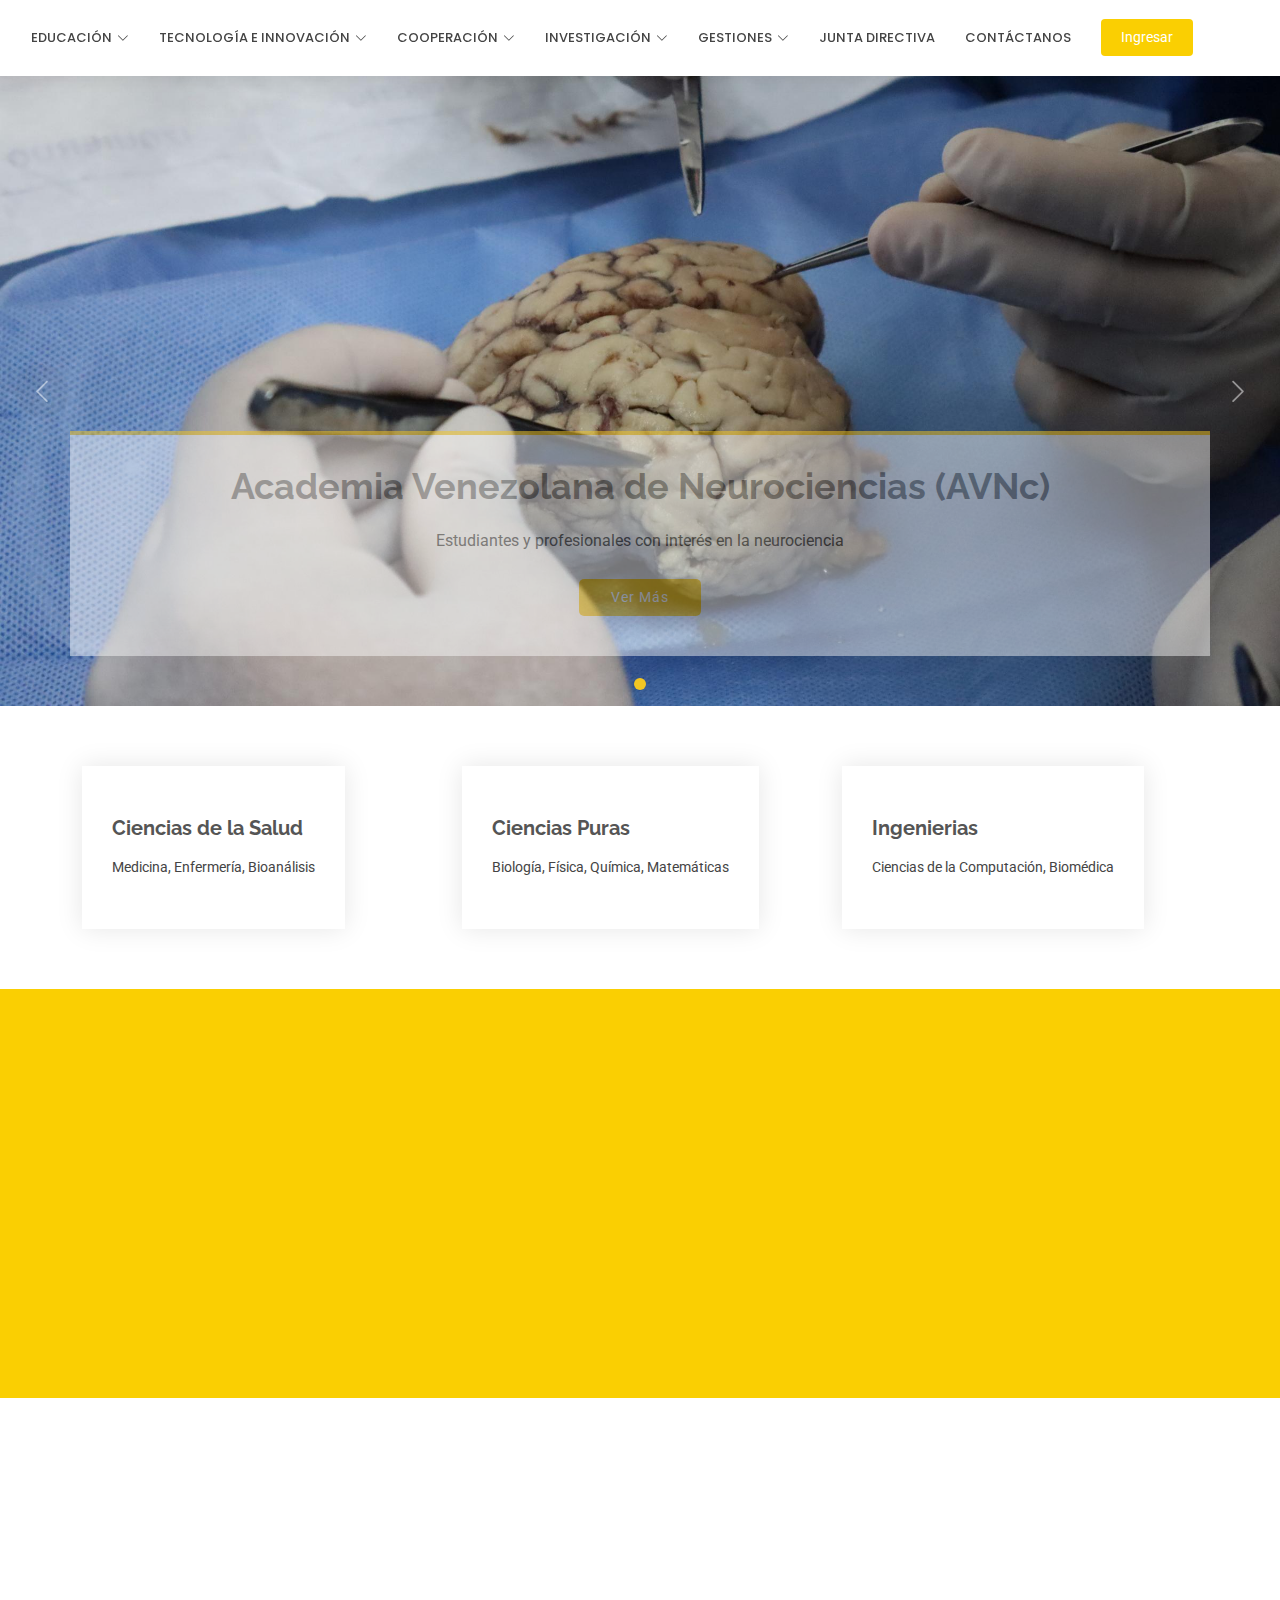
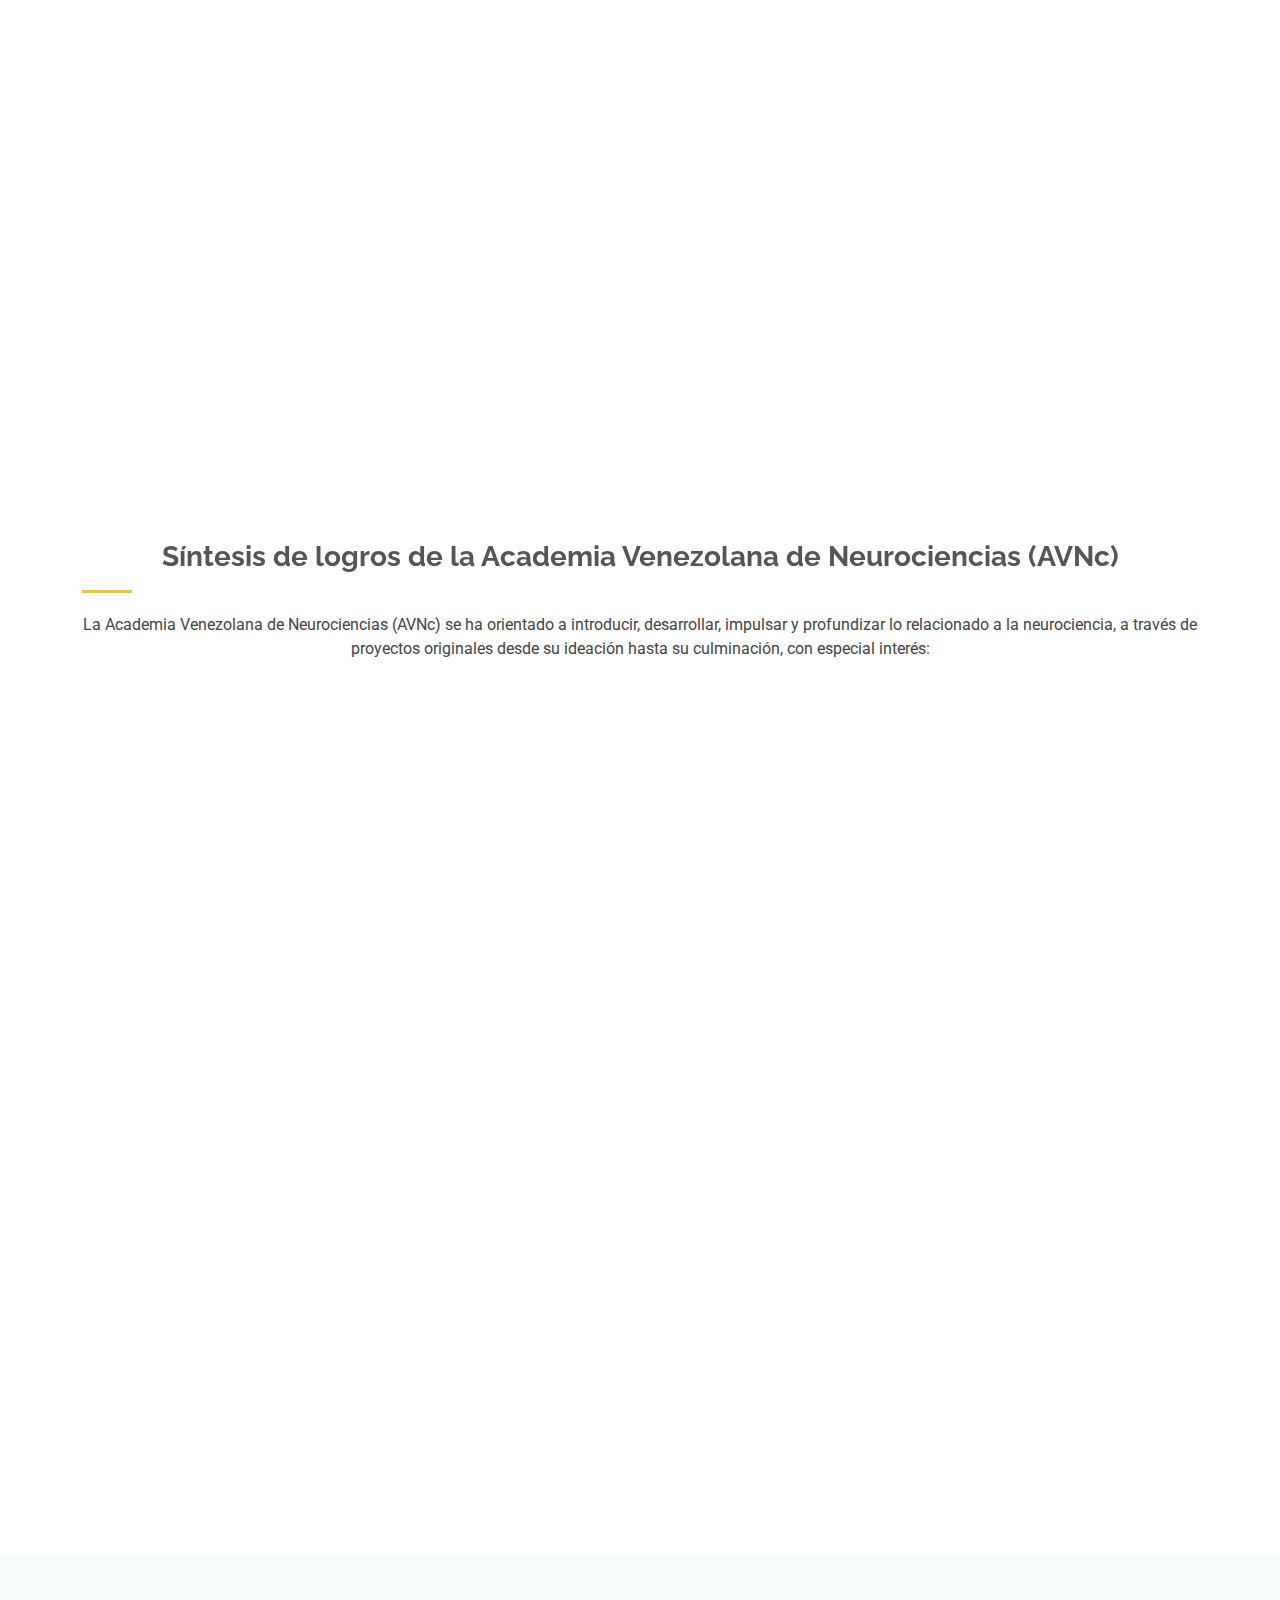
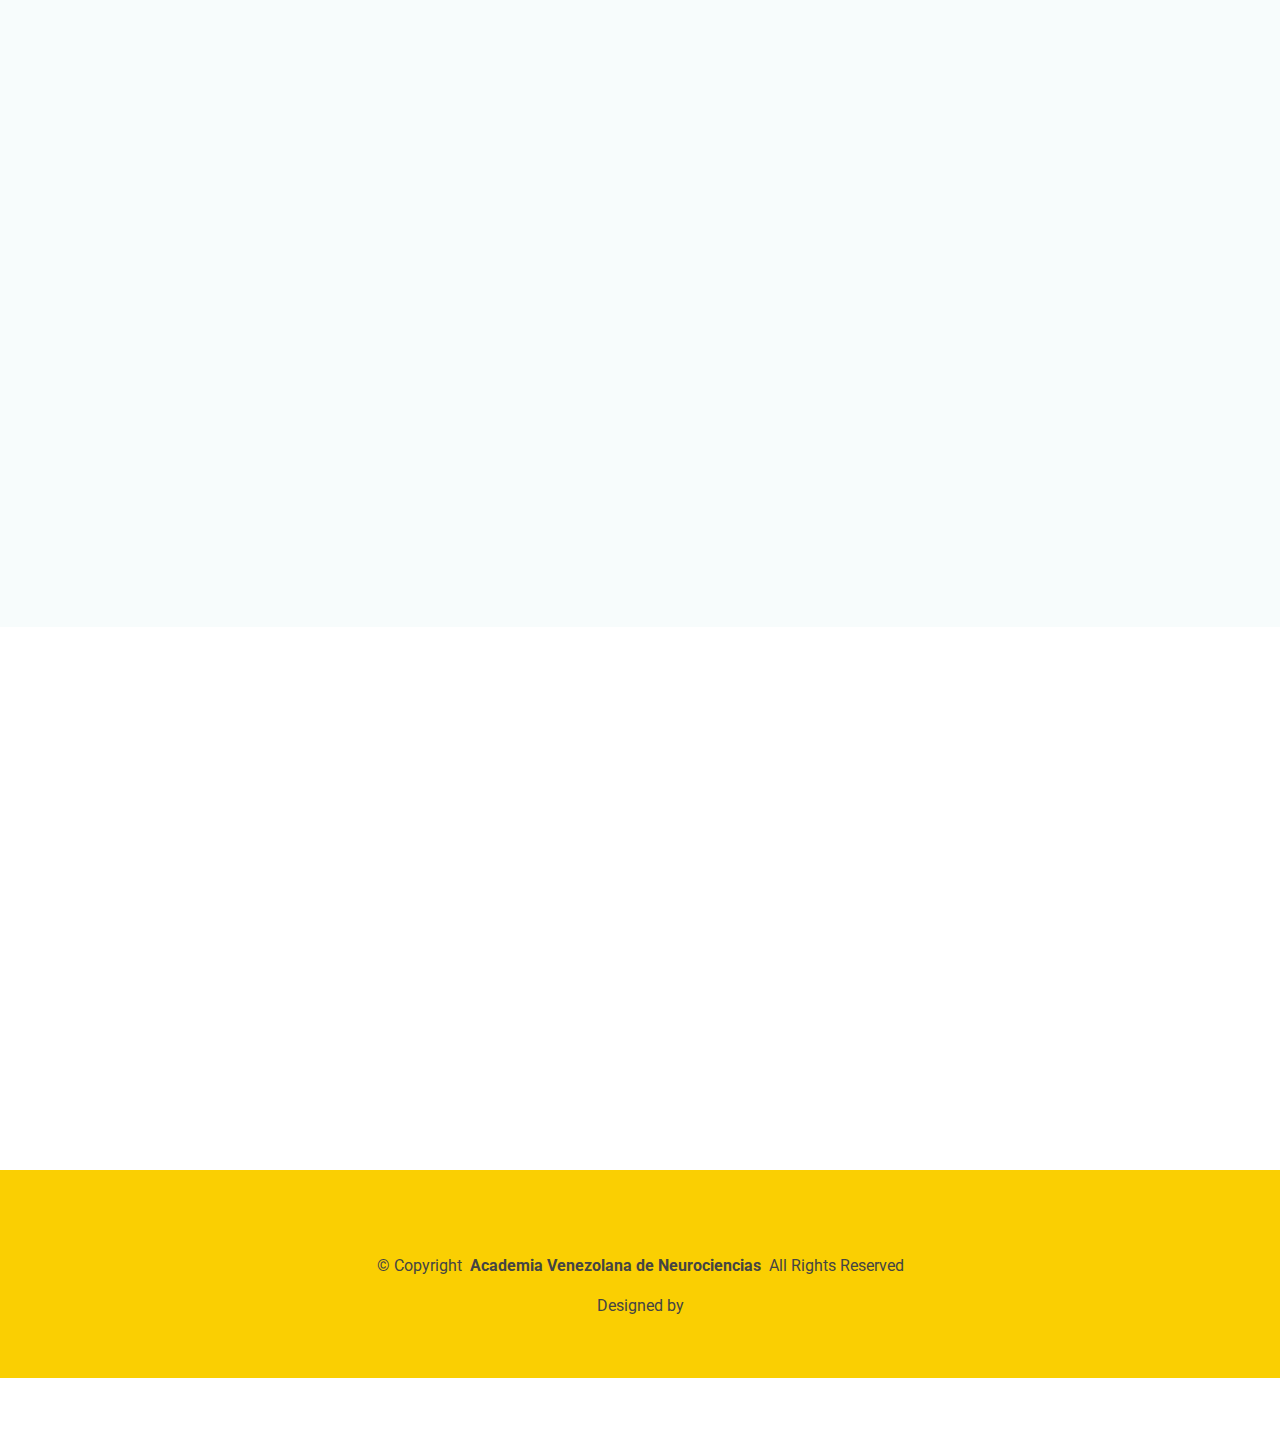
<file: index.html>
<!DOCTYPE html>
<html lang="en">

<head>
      <meta charset="utf-8">
      <meta content="width=device-width, initial-scale=1.0" name="viewport">
      <title>Academia Venezolana de Neurociencias</title>
      <meta name="description" content="">
      <meta name="keywords" content="">
      <!-- Favicons -->
      <link href="assets/img/favicon.png" rel="icon">
      <link href="assets/img/favicon.png" rel="apple-touch-icon">
      <!-- Fonts -->
      <link href="https://fonts.googleapis.com" rel="preconnect">
      <link href="https://fonts.gstatic.com" rel="preconnect" crossorigin>
      <link href="https://fonts.googleapis.com/css2?family=Roboto:ital,wght@0,100;0,300;0,400;0,500;0,700;0,900;1,100;1,300;1,400;1,500;1,700;1,900&family=Poppins:ital,wght@0,100;0,200;0,300;0,400;0,500;0,600;0,700;0,800;0,900;1,100;1,200;1,300;1,400;1,500;1,600;1,700;1,800;1,900&family=Raleway:ital,wght@0,100;0,200;0,300;0,400;0,500;0,600;0,700;0,800;0,900;1,100;1,200;1,300;1,400;1,500;1,600;1,700;1,800;1,900&display=swap" rel="stylesheet">
      <!-- Vendor CSS Files -->
      <link href="assets/vendor/bootstrap/css/bootstrap.min.css" rel="stylesheet">
      <link href="assets/vendor/bootstrap-icons/bootstrap-icons.css" rel="stylesheet">
      <link href="assets/vendor/aos/aos.css" rel="stylesheet">
      <link href="assets/vendor/fontawesome-free/css/all.min.css" rel="stylesheet">
      <link href="assets/vendor/glightbox/css/glightbox.min.css" rel="stylesheet">
      <link href="assets/vendor/swiper/swiper-bundle.min.css" rel="stylesheet">
      <!-- Main CSS File -->
      <link href="assets/css/main.css" rel="stylesheet">
</head>
<body class="index-page">
  <header id="header" class="header sticky-top">
    <div class="branding d-flex align-items-center">
        <div class="container position-relative d-flex align-items-center justify-content-end">
          <a href="index.html" class="logo d-flex align-items-center me-auto">
            <img src="assets/img/logo_oscuro.png" alt="" >
          </a>
          <nav id="navmenu" class="navmenu">
            <ul>
                <li><a href="index.html" class="active" style="color: #FFB22C;">Inicio</a></li>
                <li class="dropdown"><a href="#"><span>Educación</span> <i class="bi bi-chevron-down toggle-dropdown"></i></a>
                    <ul>
                        <li><a href="#">Neurociencia Básica</a></li>  
                        <li><a href="#">Neurociencia Aplicada</a></li>
                        <li><a href="#">Neurociencia y Salud Pública</a></li>
                        <li><a href="#">Neurociencia y Tecnología</a></li>
                        <li><a href="#">Formaciones Internas</a></li><!---->
                    </ul>
                </li>
    <!----------------------------------------------------------------------------------------------------------------->            
              
                <li class="dropdown"><a href="#"><span>Tecnología e Innovación</span> <i class="bi bi-chevron-down toggle-dropdown"></i></a>
                  <ul>
                    <li><a href="#">Inteligencia artificial</a></li>
                    <li><a href="starter-page.html">Modelos 3D-AR</a></li>
                    <li><a href="#">Robótica</a></li><!--
                <li class="dropdown"><a href="#"><span>Deep Dropdown</span> <i class="bi bi-chevron-down toggle-dropdown"></i></a>-->
                    <ul>
                        <li><a href="#"></a></li>
                        <li><a href="#"></a></li>
                        <li><a href="#">Modelos 3D-AR</a></li>
                        <li><a href="#">Robótica</a></li>
                        <li><a href="#">Deep Dropdown 5</a></li>
                    </ul>
                </li>
            </ul>
            </li>
                <li class="dropdown"><a href="#"><span>Cooperación</span> <i class="bi bi-chevron-down toggle-dropdown"></i></a>
                    <ul>
                        <li><a href="#">Universidades y Hospitales</a></li>  
                        <li><a href="#">Centros de Ciencia o Tecnología</a></li>
                        <li><a href="#">Organismos Nacionales y Mundiales</a></li>
                    </ul>
                </li>
                <li class="dropdown"><a href="#"><span>Investigación </span> <i class="bi bi-chevron-down toggle-dropdown"></i></a>
                    <ul>
                  
                      <li><a href="#">Producción intelectual AVNc</a></li>  
                      <li><a href="#">Editorial AVNc</a></li>
                    </ul>
                </li>
            
                <li class="dropdown"><a href="#"><span>Gestiones</span> <i class="bi bi-chevron-down toggle-dropdown"></i></a>
                    <ul>
                      <li><a href="#">2024</a></li>  
                      <li><a href="#">2025</a></li>
                    </ul>
                </li>
            <li><a href="junta_directiva.html">Junta Directiva</a></li>
            <li><a href="#contact">Contáctanos</a></li>
          </ul>
          <i class="mobile-nav-toggle d-xl-none bi bi-list"></i>
        </nav>
        <a class="cta-btn" href="index.html#appointment" style="background-color: #FACF02;">Ingresar</a>
      </div>
    </div>
<!--ff914d-->
  </header>

  <main class="main">

    <!-- Hero Section -->
    <section id="hero" class="hero section">

      <div id="hero-carousel" class="carousel slide carousel-fade" data-bs-ride="carousel" data-bs-interval="5000">

        <div class="carousel-item active">
          <img src="assets/img/hero-carousel/img-n1.jpeg" alt="">
          <div class="container opacity-50" >
            <h2 class="opacity-75">Academia Venezolana de Neurociencias  (AVNc) </h2>
            <p>	Estudiantes y profesionales con interés en la neurociencia</p>
            <a href="#about" class="btn-get-started" style="background-color: #F3C623; border-top: #f1f1f1;">Ver Más</a>
          </div>
        </div><!-- End Carousel Item ffde59

        <div class="carousel-item">
          <img src="assets/img/hero-carousel/hero-carousel-2.jpg" alt="">
          <div class="container">
            <h2>At vero eos et accusamus</h2>
            <p>Nam libero tempore, cum soluta nobis est eligendi optio cumque nihil impedit quo minus id quod maxime placeat facere possimus, omnis voluptas assumenda est, omnis dolor repellendus. Temporibus autem quibusdam et aut officiis debitis aut.</p>
            <a href="#about" class="btn-get-started">Read More</a>
          </div>
        </div> End Carousel Item 

        <div class="carousel-item">
          <img src="assets/img/hero-carousel/hero-carousel-3.jpg" alt="">
          <div class="container">
            <h2>Temporibus autem quibusdam</h2>
            <p>Beatae vitae dicta sunt explicabo. Nemo enim ipsam voluptatem quia voluptas sit aspernatur aut odit aut fugit, sed quia consequuntur magni dolores eos qui ratione voluptatem sequi nesciunt omnis iste natus error sit voluptatem accusantium.</p>
            <a href="#about" class="btn-get-started">Read More</a>
          </div>
        </div><!-- End Carousel Item -->

        <a class="carousel-control-prev" href="#hero-carousel" role="button" data-bs-slide="prev">
          <span class="carousel-control-prev-icon bi bi-chevron-left" aria-hidden="true"></span>
        </a>

        <a class="carousel-control-next" href="#hero-carousel" role="button" data-bs-slide="next">
          <span class="carousel-control-next-icon bi bi-chevron-right" aria-hidden="true"></span>
        </a>

        <ol class="carousel-indicators"></ol>

      </div>

    </section><!-- /Hero Section -->

    <!-- Featured Services Section -->
    <section id="featured-services" class="featured-services section">

      <div class="container">

        <div class="row gy-4">

          <div class="col-xl-4 col-md-6 d-flex" data-aos="fade-up" data-aos-delay="100">
            <div class="service-item position-relative">
              
              <h4><a href="" class="stretched-link">Ciencias de la Salud</a></h4>
              <p>Medicina, Enfermería, Bioanálisis</p>
            </div>
          </div><!-- End Service Item -->

          <div class="col-xl-4 col-md-6 d-flex" data-aos="fade-up" data-aos-delay="200">
            <div class="service-item position-relative">
             
              <h4><a href="" class="stretched-link">Ciencias Puras</a></h4>
              <p>Biología, Física, Química, Matemáticas</p>
            </div>
          </div><!-- End Service Item 

          <div class="col-xl-3 col-md-6 d-flex" data-aos="fade-up" data-aos-delay="300">
            <div class="service-item position-relative">
              <div class="icon"><i class="fas fa-thermometer icon"></i></div>
              <h4><a href="" class="stretched-link">Magni Dolores</a></h4>
              <p>Excepteur sint occaecat cupidatat non proident, sunt in culpa qui officia</p>
            </div>
          </div> End Service Item -->

          <div class="col-xl-4 col-md-6 d-flex" data-aos="fade-up" data-aos-delay="400">
            <div class="service-item position-relative">
              
              <h4><a href="" class="stretched-link">Ingenierias</a></h4>
              <p>Ciencias de la Computación, Biomédica</p>
            </div>
          </div><!-- End Service Item -->

        </div>

      </div>

    </section><!-- /Featured Services Section -->

    <!-- Call To Action Section -->
    <section id="call-to-action" class="call-to-action section accent-background text-dark" style="background-color: #FACF02;">

      <div class="container">
        <div class="row justify-content-center" data-aos="zoom-in" data-aos-delay="100">
          <div class="col-xl-10">
            <div class="text-center">
              <h3>Bienvenidos a la Academia Venezolana de Neurociencias (AVNc)</h3>
              <p>
      La Academia Venezolana de Neurociencias (AVNc) tiene sus orígenes en el año 2022, a partir de los esfuerzos entre el Dr. Raúl Echeverri y el Univ. Emmanuel González, quienes lograron reunir a un grupo de estudiantes y profesionales conforme a la intención de constituir un grupo de interés, que, a partir del estudio y comprensión del sistema nervioso, pudiesen desarrollar este campo, la neurociencia, en la República Bolivariana de Venezuela, a través de la educación, la investigación y producción científica, la asistencia técnica, la tecnología e innovación y, las relaciones interinstitucionales 

              </p>
              <a class="cta-btn" href="#appointment">Make an Appointment</a>
            </div>
          </div>
        </div>
      </div>

    </section><!-- /Call To Action Section -->

    <!-- About Section -->
    <section id="about" class="about section">

      <!-- Section Title -->
      <div class="container section-title" data-aos="fade-up">
        <h2>¿Quiénes somos?<br></h2>
       <!-- <p>Necessitatibus eius consequatur ex aliquid fuga eum quidem sint consectetur velit</p>-->
      </div><!-- End Section Title -->

      <div class="container">

        <div class="row gy-4">
          <div class="col-lg-6 position-relative align-self-start" data-aos="fade-up" data-aos-delay="100">
            <img src="assets/img/logo_oscuro.png" class="img-fluid align-items-center" alt="" width="400">
            <a href="#"></a>
          </div>
          <div class="col-lg-6 content" data-aos="fade-up" data-aos-delay="200">
            <br>
            <h3>Academia Venezolana de Neurociencias (AVNc)</h3>
            <br>
            <p class="text-justify">
                   Se plantea como una asociación civil que busca dar respuesta a las necesidades neurocientíficas de la nación, 
                   a través de acciones educativas, investigativas, de asistencia técnica y cíentifica, tecnológicas y de innovación; 
                   además, de crear espacios de oportunidades para las nuevas generaciones.
            </p>
            <ul>
              <li><i class="bi bi-check2-all"></i> <span>Neurocírugía</span></li>
              <li><i class="bi bi-check2-all"></i> <span>Neurología</li><span></li>
              <li><i class="bi bi-check2-all"></i> <span>Salud Mental</span></li>
              <li><i class="bi bi-check2-all"></i> <span>Ciencias Comparadas y Neurobiología</span></li>
            </ul>
            <p>
             Trabajamos en consecuencia a nuestros objetivos para desarrollar nuestro campo, la neurociencia, al mismo tiempo que hacemos frente a la enfermedad neurológica en Venezuela
            </p>
          </div>
        </div>

      </div>
<!-- 
    </section> /About Section -->

    <!-- Stats Section 
    <section id="stats" class="stats section">

      <div class="container" data-aos="fade-up" data-aos-delay="100">

        <div class="row gy-4">

          <div class="col-lg-3 col-md-6">
            <div class="stats-item d-flex align-items-center w-100 h-100">
              <i class="fas fa-user-md flex-shrink-0"></i>
              <div>
                <span data-purecounter-start="0" data-purecounter-end="25" data-purecounter-duration="1" class="purecounter"></span>
                <p>Doctores</p>
              </div>
            </div>
          </div><!-- End Stats Item 

          <div class="col-lg-3 col-md-6">
            <div class="stats-item d-flex align-items-center w-100 h-100">
              <i class="far fa-hospital flex-shrink-0"></i>
              <div>
                <span data-purecounter-start="0" data-purecounter-end="15" data-purecounter-duration="1" class="purecounter"></span>
                <p>Departmentos</p>
              </div>
            </div>
          </div><!-- End Stats Item 

          <div class="col-lg-3 col-md-6">
            <div class="stats-item d-flex align-items-center w-100 h-100">
              <i class="fas fa-flask flex-shrink-0"></i>
              <div>
                <span data-purecounter-start="0" data-purecounter-end="8" data-purecounter-duration="1" class="purecounter"></span>
                <p>Research Labs</p>
              </div>
            </div>
          </div><!-- End Stats Item 

          <div class="col-lg-3 col-md-6">
            <div class="stats-item d-flex align-items-center w-100 h-100">
              <i class="fas fa-award flex-shrink-0"></i>
              <div>
                <span data-purecounter-start="0" data-purecounter-end="150" data-purecounter-duration="1" class="purecounter"></span>
                <p>Awards</p>
              </div>
            </div>
          </div><!-- End Stats Item

        </div>

      </div>

    </section>/Stats Section -->
    <!-- Features Section -->
    <section id="features" class="features section">
        <div class="container">
          <div class="row justify-content-around gy-4  justify-content-center">
              <div class="col-lg-12 d-flex flex-column text-center">
                   <h3>Síntesis de logros de la Academia Venezolana de Neurociencias (AVNc)</h3>
                      La Academia Venezolana de Neurociencias (AVNc) se ha orientado a introducir, desarrollar, impulsar y profundizar lo relacionado a la neurociencia, 
                      a través de proyectos originales desde su ideación hasta su culminación, con especial interés: 
                  </p>
              </div>
              <div></div>
<!------------------------------------------------------------------------------------------------>
            <div class=" col-lg-6 icon-box d-flex position-relative" data-aos="fade-up" data-aos-delay="300">
              <i class="fa-solid fa-hand-holding-medical flex-shrink-0"></i>
              <div>
                <h4><a href="" class="stretched-link">Neurociencia y Salud Pública</a></h4>
                <p> Al fortalecimiento del sistema sanitario mediante proyectos en materia de salud pública en pos de la salud cerebral, especialmente en contextos de recursos limitados</p>
              </div>
            </div><!-- End Icon Box -->

            <div class=" col-lg-6 icon-box d-flex position-relative" data-aos="fade-up" data-aos-delay="400">
              <i class="fa-solid fa-suitcase-medical flex-shrink-0"></i>
              <div>
                <h4><a href="" class="stretched-link">Innovación</a></h4>
                <p>A la creación e implementación de nuevas tecnologías innovadoras, aplicables a entornos educativos, científicos y asistenciales</p>
              </div>
            </div><!-- End Icon Box -->

               <div class=" col-lg-6 icon-box d-flex position-relative" data-aos="fade-up" data-aos-delay="500">
              <i class="fa-solid fa-staff-snake flex-shrink-0"></i>
              <div>
                <h4><a href="" class="stretched-link">Progreso integral </a></h4>
                <p>A la mejora de las condiciones nacionales para el estudio y comprensión del sistema nervioso, dando lugar a la cooperación intersectorial de alto impacto</p>
              </div>
            </div><!-- End Icon Box -->

            <div class=" col-lg-6 icon-box d-flex position-relative" data-aos="fade-up" data-aos-delay="600">
              <i class="bi bi-motherboard-fill flex-shrink-0"></i>
              <div>
                <h4><a href="" class="stretched-link">Ciencia participativa</a></h4>
                <p>Manteniendo disponible y accesible la neurociencia a todas las personas, 
                    considerando distintos perfiles estudiantiles y profesionales para ser 
                    figura activa del progreso neurocientífico nacional</p>
              </div>
            </div>
<!------------------------------------------------------------------------------------------------>              

        </div>

      </div>

    </section><!-- /Features Section -->


    <!-- Tabs Section -->
    <section id="tabs" class="tabs section">

      <!-- Section Title -->
      <div class="container section-title" data-aos="fade-up">
        <h2>Pilares de la Academia Venezolana de Neurociencias (AVNc)</h2>
        <p></p>
      </div><!-- End Section Title -->

      <div class="container" data-aos="fade-up" data-aos-delay="100">

        <div class="row">
          <div class="col-lg-3">
            <ul class="nav nav-tabs flex-column">
                <li class="nav-item">
                  <a class="nav-link active show" data-bs-toggle="tab" href="#tabs-tab-1">Promover</a>
                </li>
                <li class="nav-item">
                  <a class="nav-link" data-bs-toggle="tab" href="#tabs-tab-2">Pioneros</a>
                </li>
                <li class="nav-item">
                  <a class="nav-link" data-bs-toggle="tab" href="#tabs-tab-3">Salud</a>
                </li>
                <li class="nav-item">
                  <a class="nav-link" data-bs-toggle="tab" href="#tabs-tab-4">Investigación</a>
                </li>
                <li class="nav-item">
                  <a class="nav-link" data-bs-toggle="tab" href="#tabs-tab-5">Mundo</a>
                </li>
            </ul>
          </div>
          <div class="col-lg-9 mt-4 mt-lg-0">
            <div class="tab-content">
              <div class="tab-pane active show" id="tabs-tab-1">
                <div class="row">
                  <div class="col-lg-8 details order-2 order-lg-1">
                    <h3>Promover el desarrollo de la Neurociencia moderna en Venezuela</h3>
                    <p> 
                          Creando espacios para la divulgación, intercambio y producción del conocimiento, 
                          que permitan la participación protagónica de las distintas generaciones durante estos procesos 
                          destinados a la neurociencia y a la humanidad
                    </p>
                  </div>
                  <div class="col-lg-4 text-center order-1 order-lg-2">
                   <!-- <img src="assets/img/departments-1.jpg" alt="" class="img-fluid">-->
                  </div>
                </div>
              </div>
              <div class="tab-pane" id="tabs-tab-2">
                <div class="row">
                  <div class="col-lg-8 details order-2 order-lg-1">
                    <h3>Constituirnos como pioneros dentro de nuestro campo, la Neurociencia</h3>
                    <p>Introduciendo nuevos conocimientos y áreas al haber científico nacional, argumentándonos en las demandas más urgentes del país</p>
                    <p>Estableciendo la creación de nuevos paradigmas dentro de la neurociencia, con extensión nacional e internacional</p>
                  </div>
                  <div class="col-lg-4 text-center order-1 order-lg-2">
                   <!--  <img src="assets/img/contribuir2.jpg" alt="" class="img-fluid" width="600" height="525">-->
                  </div>
                </div>
              </div>
              <div class="tab-pane" id="tabs-tab-3">
                <div class="row">
                  <div class="col-lg-8 details order-2 order-lg-1">
                    <h3>Hacer frente a las Enfermedades Neurológicas desde la Salud Pública</h3>
                    <p>
                        Llevando a cabo estrategias adaptadas al perfil epidemiológico, 
                        individual y colectivo de la población, destinadas a construir capacidades y condiciones que fortalezcan 
                        las actividades relacionadas a la prevención de enfermedades neurológicas y promoción de la salud cerebral; 
                        el tratamiento y los cuidados agudos del paciente; la vigilancia, investigación e innovación; 
                        la rehabilitación, los cuidados crónicos y paliativos del enfermo
                    </p>
                   
                  </div>
                  <div class="col-lg-4 text-center order-1 order-lg-2">
                   <!--  <img src="assets/img/departments-3.jpg" alt="" class="img-fluid">-->
                  </div>
                </div>
              </div>
              <div class="tab-pane" id="tabs-tab-4">
                <div class="row">
                  <div class="col-lg-8 details order-2 order-lg-1">
                    <h3>Impulsar la Investigación, Tecnología e Innovación en Neurociencia</h3>
                      <p>
                          Integrar diferentes sectores de la ciencia para la creación de nuevas herramientas tecnológicas, 
                          que cumplan con los estándares bioéticos y de calidad, 
                          para ser aplicados en actividades inherentes al sistema nervioso, 
                          en su estado normal o patológico 
                      </p>
               
                  </div>
                  <div class="col-lg-4 text-center order-1 order-lg-2">
                  <!--   <img src="assets/img/futuro.jpg" alt="" class="img-fluid"  width="600" height="525">-->
                  </div>
                </div>
              </div>
              <div class="tab-pane" id="tabs-tab-5">
                <div class="row">
                  <div class="col-lg-8 details order-2 order-lg-1">
                    <h3>Participar activamente en los esfuerzos nacionales y mundiales dirigidos hacia el Sistema nervioso</h3>
                    <p>
                        Uniéndonos a otras instituciones para intercambiar experiencias y/o ejecutar acciones destinadas al cerebro, 
                        especialmente en Venezuela y en otros países en vías de desarrollo
                    </p>
                  </div>
                  <div class="col-lg-4 text-center order-1 order-lg-2">
                   <!--  <img src="assets/img/neurociencia.jpg" alt="" class="img-fluid">-->
                  </div>
                </div>
              </div>
            </div>
          </div>
        </div>

      </div>

    </section><!-- /Tabs Section -->
    <section id="faq" class="faq section light-background">

      <!-- Section Title -->
      <div class="container section-title" data-aos="fade-up">
        <h2>Filosofía de la Academia Venezolana de Neurociencias(AVNc)</h2>
        <br>
      </div><!-- End Section Title -->

      <div class="container">

        <div class="row justify-content-center">

          <div class="col-lg-10" data-aos="fade-up" data-aos-delay="100">

            <div class="faq-container">
              <div class="faq-item">
                <h3>La ciencia también es para los jóvenes</h3>
                <div class="faq-content">
                  <p>
                      Todos, especialmente los más jóvenes, son capaces de difundir el conocimiento y de hacer ciencia. 
                      La experiencia nos ha demostrado que los estudiantes se convierten en agentes de progreso cuando sus ideas son escuchadas y se les otorga un rol protagónico, 
                      potenciándose junto a un acompañamiento adecuado y oportuno. 
                      ¡Somos un verdadero espacio de oportunidades para las nuevas generaciones!
                  </p>
                </div>
                <i class="faq-toggle bi bi-chevron-right"></i>
              </div><!-- End Faq item-->
              <div class="faq-item">
                <h3>Atención a las necesidades específicas</h3>
                <div class="faq-content">
                  <p>
                      Poner en marcha una metodología para la acción guiada por la investigación y detección de problemas que afecten o entorpezcan el desarrollo neurocientífico, 
                      identificando sus causas y actuando sobre estas, para reducir o evitar sus consecuencias sobre el contexto actual, 
                      que condenarían a la neurociencia a condiciones insatisfactorias. 
                  </p>
                </div>
                <i class="faq-toggle bi bi-chevron-right"></i>
              </div><!-- End Faq item-->

              <div class="faq-item">
                <h3>Acciones idóneas</h3>
                <div class="faq-content">
                  <p>
                    Tomamos en cuenta el panorama y las directrices nacionales e 
                    internacionales para diseñar estrategias consecuentes a lo más necesario de ser atendido, 
                    priorizando el mayor beneficio para los seres humanos</p>
                </div>
                <i class="faq-toggle bi bi-chevron-right"></i>
              </div><!-- End Faq item-->

              <div class="faq-item">
                <h3>Inclusión social</h3>
                <div class="faq-content">
                  <p>
                      Nos interesamos por la diversidad cognitiva, funcional y 
                      étnica desde una visión que humaniza la ciencia y 
                      la hace cercana a los grupos más vulnerables
                  </p>
                </div>
                <i class="faq-toggle bi bi-chevron-right"></i>
              </div><!-- End Faq item-->

              <div class="faq-item">
                <h3>Armonía</h3>
                <div class="faq-content">
                  <p>
                        Creemos en la sinergia entre sociedades, como sucede en otras latitudes, 
                        mientras trabajamos por nuestros propios objetivos y convivimos con todos los demás. 
                        ¡Qué la historia nacional y la neurociencia nos juzguen para bien!
                    </p>
                </div>
                <i class="faq-toggle bi bi-chevron-right"></i>
              </div><!-- End Faq item-->
            </div>
          </div><!-- End Faq Column-->
        </div>
      </div>
    </section><!-- /Faq Section -->
    <!-- Doctors Section -->
 

    <!-- Gallery Section -->
    <section id="gallery" class="gallery section">

      <!-- Section Title -->
      <div class="container section-title" data-aos="fade-up">
        <h2>Redes Sociales</h2>
        
      </div><!-- End Section Title -->

      <div class="container" data-aos="fade-up" data-aos-delay="100">

        <div class="swiper init-swiper">
          <script type="application/json" class="swiper-config">
            {
              "loop": true,
              "speed": 600,
              "autoplay": {
                "delay": 5000
              },
              "slidesPerView": "auto",
              "centeredSlides": true,
              "pagination": {
                "el": ".swiper-pagination",
                "type": "bullets",
                "clickable": true
              },
              "breakpoints": {
                "320": {
                  "slidesPerView": 1,
                  "spaceBetween": 0
                },
                "768": {
                  "slidesPerView": 3,
                  "spaceBetween": 20
                },
                "1200": {
                  "slidesPerView": 5,
                  "spaceBetween": 20
                }
              }
            }
          </script>
          <div class="swiper-wrapper align-items-center">
            <div class="swiper-slide"><a class="glightbox" data-gallery="images-gallery" href="assets/img/gallery/gallery-1.jpg"><img src="assets/img/gallery/gallery-1.jpg" class="img-fluid" alt=""></a></div>
            <div class="swiper-slide"><a class="glightbox" data-gallery="images-gallery" href="assets/img/gallery/gallery-2.jpg"><img src="assets/img/gallery/gallery-2.jpg" class="img-fluid" alt=""></a></div>
            <div class="swiper-slide"><a class="glightbox" data-gallery="images-gallery" href="assets/img/gallery/gallery-3.jpg"><img src="assets/img/gallery/gallery-3.jpg" class="img-fluid" alt=""></a></div>
            <div class="swiper-slide"><a class="glightbox" data-gallery="images-gallery" href="assets/img/gallery/gallery-4.jpg"><img src="assets/img/gallery/gallery-4.jpg" class="img-fluid" alt=""></a></div>
            <div class="swiper-slide"><a class="glightbox" data-gallery="images-gallery" href="assets/img/gallery/gallery-5.jpg"><img src="assets/img/gallery/gallery-5.jpg" class="img-fluid" alt=""></a></div>
            <div class="swiper-slide"><a class="glightbox" data-gallery="images-gallery" href="assets/img/gallery/gallery-6.jpg"><img src="assets/img/gallery/gallery-6.jpg" class="img-fluid" alt=""></a></div>
            <div class="swiper-slide"><a class="glightbox" data-gallery="images-gallery" href="assets/img/gallery/gallery-7.jpg"><img src="assets/img/gallery/gallery-7.jpg" class="img-fluid" alt=""></a></div>
            <div class="swiper-slide"><a class="glightbox" data-gallery="images-gallery" href="assets/img/gallery/gallery-8.jpg"><img src="assets/img/gallery/gallery-8.jpg" class="img-fluid" alt=""></a></div>
          </div>
          <div class="swiper-pagination"></div>
        </div>

      </div>

    </section><!-- /Gallery Section -->

    <!-- Pricing Section -->
    <section id="pricing" class="pricing section" style="background-color: #FACF02;">

      <!-- Section Title 
      <div class="container section-title" data-aos="fade-up">
        <h2>Pricing</h2>
        <p>Necessitatibus eius consequatur ex aliquid fuga eum quidem sint consectetur velit</p>
      </div><!-- End Section Title

      <div class="container">

        <div class="row gy-3">

          <div class="col-xl-3 col-lg-6" data-aos="fade-up" data-aos-delay="100">
            <div class="pricing-item">
              <h3>Free</h3>
              <h4><sup>$</sup>0<span> / month</span></h4>
              <ul>
                <li>Aida dere</li>
                <li>Nec feugiat nisl</li>
                <li>Nulla at volutpat dola</li>
                <li class="na">Pharetra massa</li>
                <li class="na">Massa ultricies mi</li>
              </ul>
              <div class="btn-wrap">
                <a href="#" class="btn-buy">Buy Now</a>
              </div>
            </div>
          </div> End Pricing Item 

          <div class="col-xl-3 col-lg-6" data-aos="fade-up" data-aos-delay="200">
            <div class="pricing-item featured">
              <h3>Business</h3>
              <h4><sup>$</sup>19<span> / month</span></h4>
              <ul>
                <li>Aida dere</li>
                <li>Nec feugiat nisl</li>
                <li>Nulla at volutpat dola</li>
                <li>Pharetra massa</li>
                <li class="na">Massa ultricies mi</li>
              </ul>
              <div class="btn-wrap">
                <a href="#" class="btn-buy">Buy Now</a>
              </div>
            </div>
          </div> End Pricing Item 

          <div class="col-xl-3 col-lg-6" data-aos="fade-up" data-aos-delay="400">
            <div class="pricing-item">
              <h3>Developer</h3>
              <h4><sup>$</sup>29<span> / month</span></h4>
              <ul>
                <li>Aida dere</li>
                <li>Nec feugiat nisl</li>
                <li>Nulla at volutpat dola</li>
                <li>Pharetra massa</li>
                <li>Massa ultricies mi</li>
              </ul>
              <div class="btn-wrap">
                <a href="#" class="btn-buy">Buy Now</a>
              </div>
            </div>
          </div>End Pricing Item

          <div class="col-xl-3 col-lg-6" data-aos="fade-up" data-aos-delay="400">
            <div class="pricing-item">
              <span class="advanced">Advanced</span>
              <h3>Ultimate</h3>
              <h4><sup>$</sup>49<span> / month</span></h4>
              <ul>
                <li>Aida dere</li>
                <li>Nec feugiat nisl</li>
                <li>Nulla at volutpat dola</li>
                <li>Pharetra massa</li>
                <li>Massa ultricies mi</li>
              </ul>
              <div class="btn-wrap">
                <a href="#" class="btn-buy">Buy Now</a>
              </div>
            </div>
          </div>End Pricing Item

        </div>

      </div>

    </section>/Pricing Section

  
  </main>

  <footer id="footer" class="footer light-background text-white" style="background-color: #ff914d;">

    <div class="container footer-top text-white">
      <div class="row gy-4">
        <div class="col-lg-4 col-md-6 footer-about">
          <a href="index.html" class="logo d-flex align-items-center">
            <span class="sitename text-white">Academia Venezolana de Neurociencias</span>
          </a>
          <div class="footer-contact pt-3 text-white">
            <p class="text-white">A108 Adam Street</p>
            <p>New York, NY 535022</p>
            <p class="mt-3"><strong>Phone:</strong> <span>+1 5589 55488 55</span></p>
            <p><strong>Email:</strong> <span>info@example.com</span></p>
          </div> <!--
          <div class="social-links d-flex mt-4">
            <a href=""><i class="bi bi-twitter-x"></i></a>
            <a href=""><i class="bi bi-facebook"></i></a>
            <a href=""><i class="bi bi-instagram"></i></a>
            <a href=""><i class="bi bi-linkedin"></i></a>
          </div>
        </div>

        <div class="col-lg-2 col-md-3 footer-links">
          <h4>Useful Links</h4>
          <ul>
            <li><a href="#">Home</a></li>
            <li><a href="#">About us</a></li>
            <li><a href="#">Services</a></li>
            <li><a href="#">Terms of service</a></li>
            <li><a href="#">Privacy policy</a></li>
          </ul>
        </div>

        <div class="col-lg-2 col-md-3 footer-links">
          <h4>Our Services</h4>
          <ul>
            <li><a href="#">Web Design</a></li>
            <li><a href="#">Web Development</a></li>
            <li><a href="#">Product Management</a></li>
            <li><a href="#">Marketing</a></li>
            <li><a href="#">Graphic Design</a></li>
          </ul>
        </div>

        <div class="col-lg-2 col-md-3 footer-links">
          <h4>Hic solutasetp</h4>
          <ul>
            <li><a href="#">Molestiae accusamus iure</a></li>
            <li><a href="#">Excepturi dignissimos</a></li>
            <li><a href="#">Suscipit distinctio</a></li>
            <li><a href="#">Dilecta</a></li>
            <li><a href="#">Sit quas consectetur</a></li>
          </ul>
        </div>

        <div class="col-lg-2 col-md-3 footer-links">
          <h4>Nobis illum</h4>
          <ul>
            <li><a href="#">Ipsam</a></li>
            <li><a href="#">Laudantium dolorum</a></li>
            <li><a href="#">Dinera</a></li>
            <li><a href="#">Trodelas</a></li>
            <li><a href="#">Flexo</a></li>
          </ul>
        </div>

      </div>-->
    </div>

    <div class="container copyright text-center mt-4">
      <p>© <span>Copyright</span> <strong class="px-1 sitename">Academia Venezolana de Neurociencias</strong> <span>All Rights Reserved</span></p>
      <div class="credits">
        <!-- All the links in the footer should remain intact. -->
        <!-- You can delete the links only if you've purchased the pro version. -->
        <!-- Licensing information: https://bootstrapmade.com/license/ -->
        <!-- Purchase the pro version with working PHP/AJAX contact form: [buy-url] -->
        Designed by <a href="https://bootstrapmade.com/"></a>
      </div>
    </div>

  </footer>

  <!-- Scroll Top -->
  <a href="#" id="scroll-top" class="scroll-top d-flex align-items-center justify-content-center"><i class="bi bi-arrow-up-short"></i></a>

  <!-- Preloader -->
  <div id="preloader"></div>

  <!-- Vendor JS Files -->
  <script src="assets/vendor/bootstrap/js/bootstrap.bundle.min.js"></script>
  <script src="assets/vendor/php-email-form/validate.js"></script>
  <script src="assets/vendor/aos/aos.js"></script>
  <script src="assets/vendor/glightbox/js/glightbox.min.js"></script>
  <script src="assets/vendor/purecounter/purecounter_vanilla.js"></script>
  <script src="assets/vendor/swiper/swiper-bundle.min.js"></script>

  <!-- Main JS File -->
  <script src="assets/js/main.js"></script>

</body>

</html>
</file>
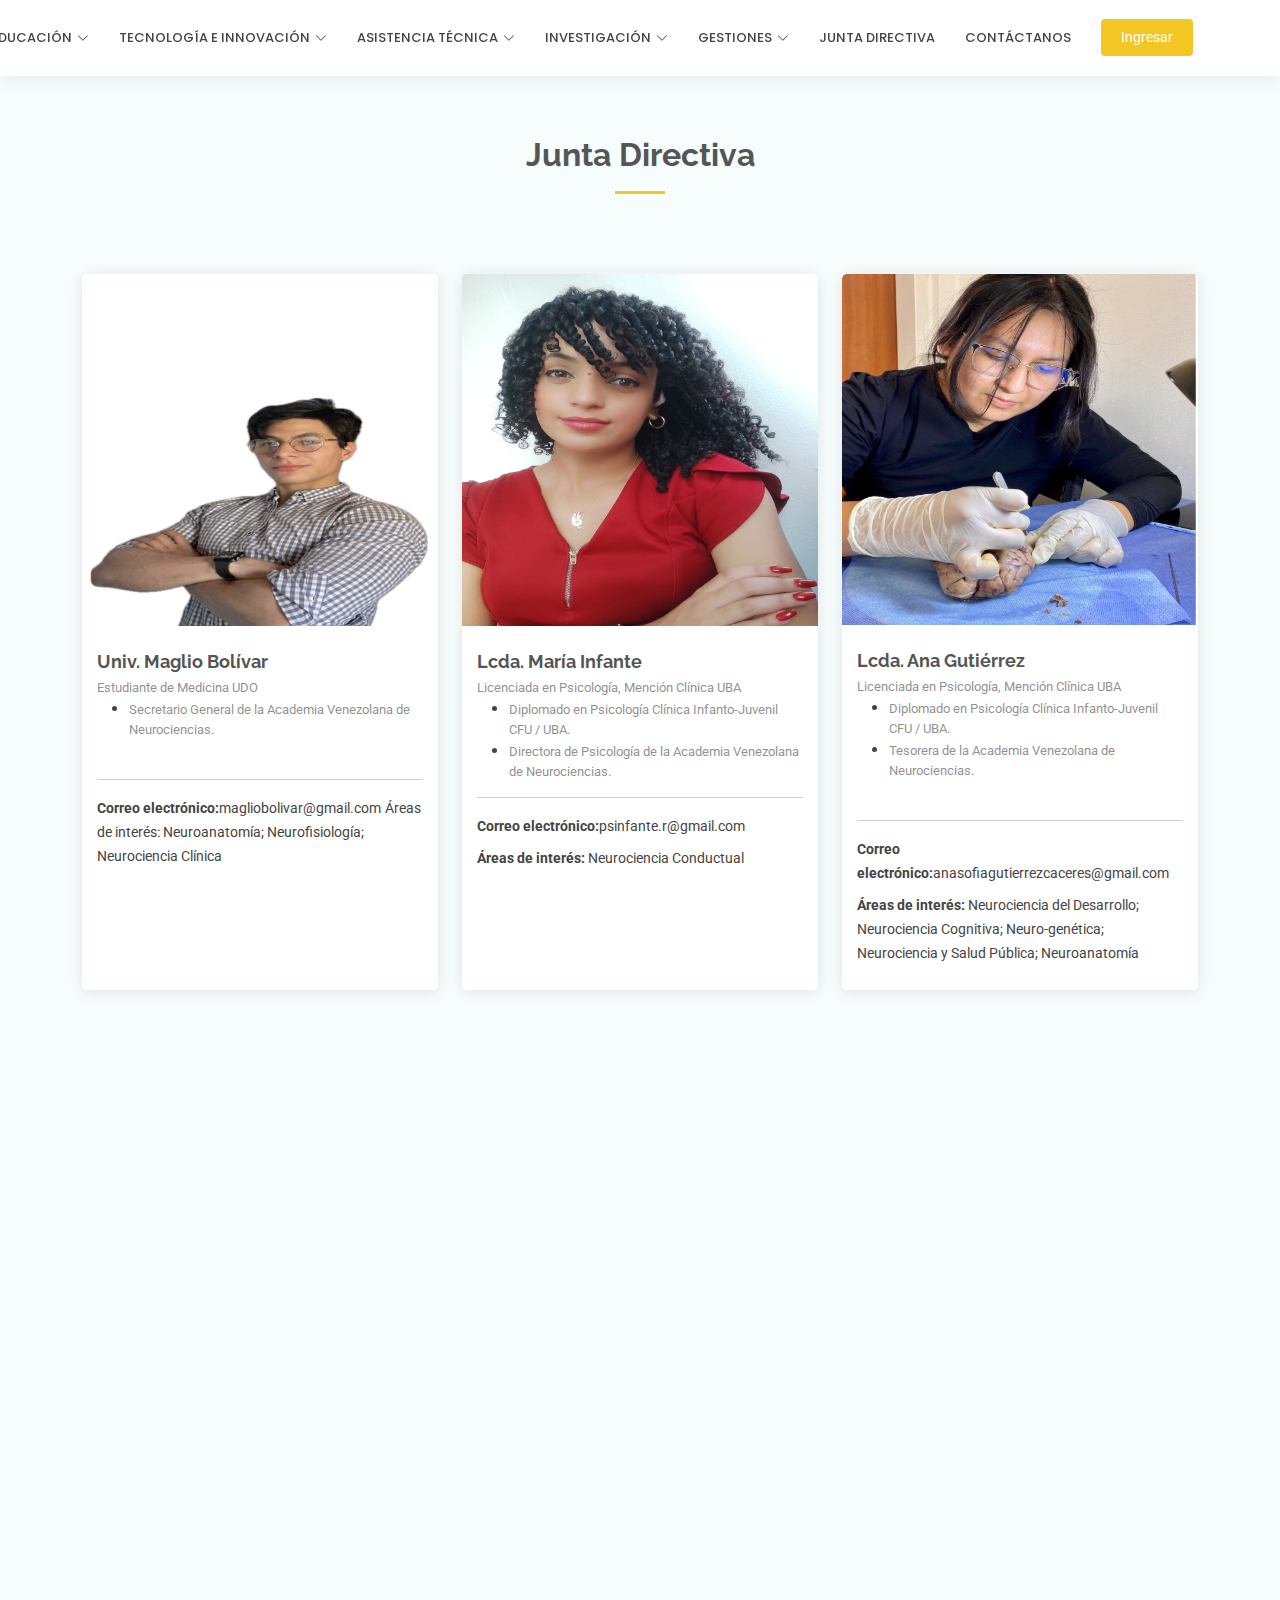
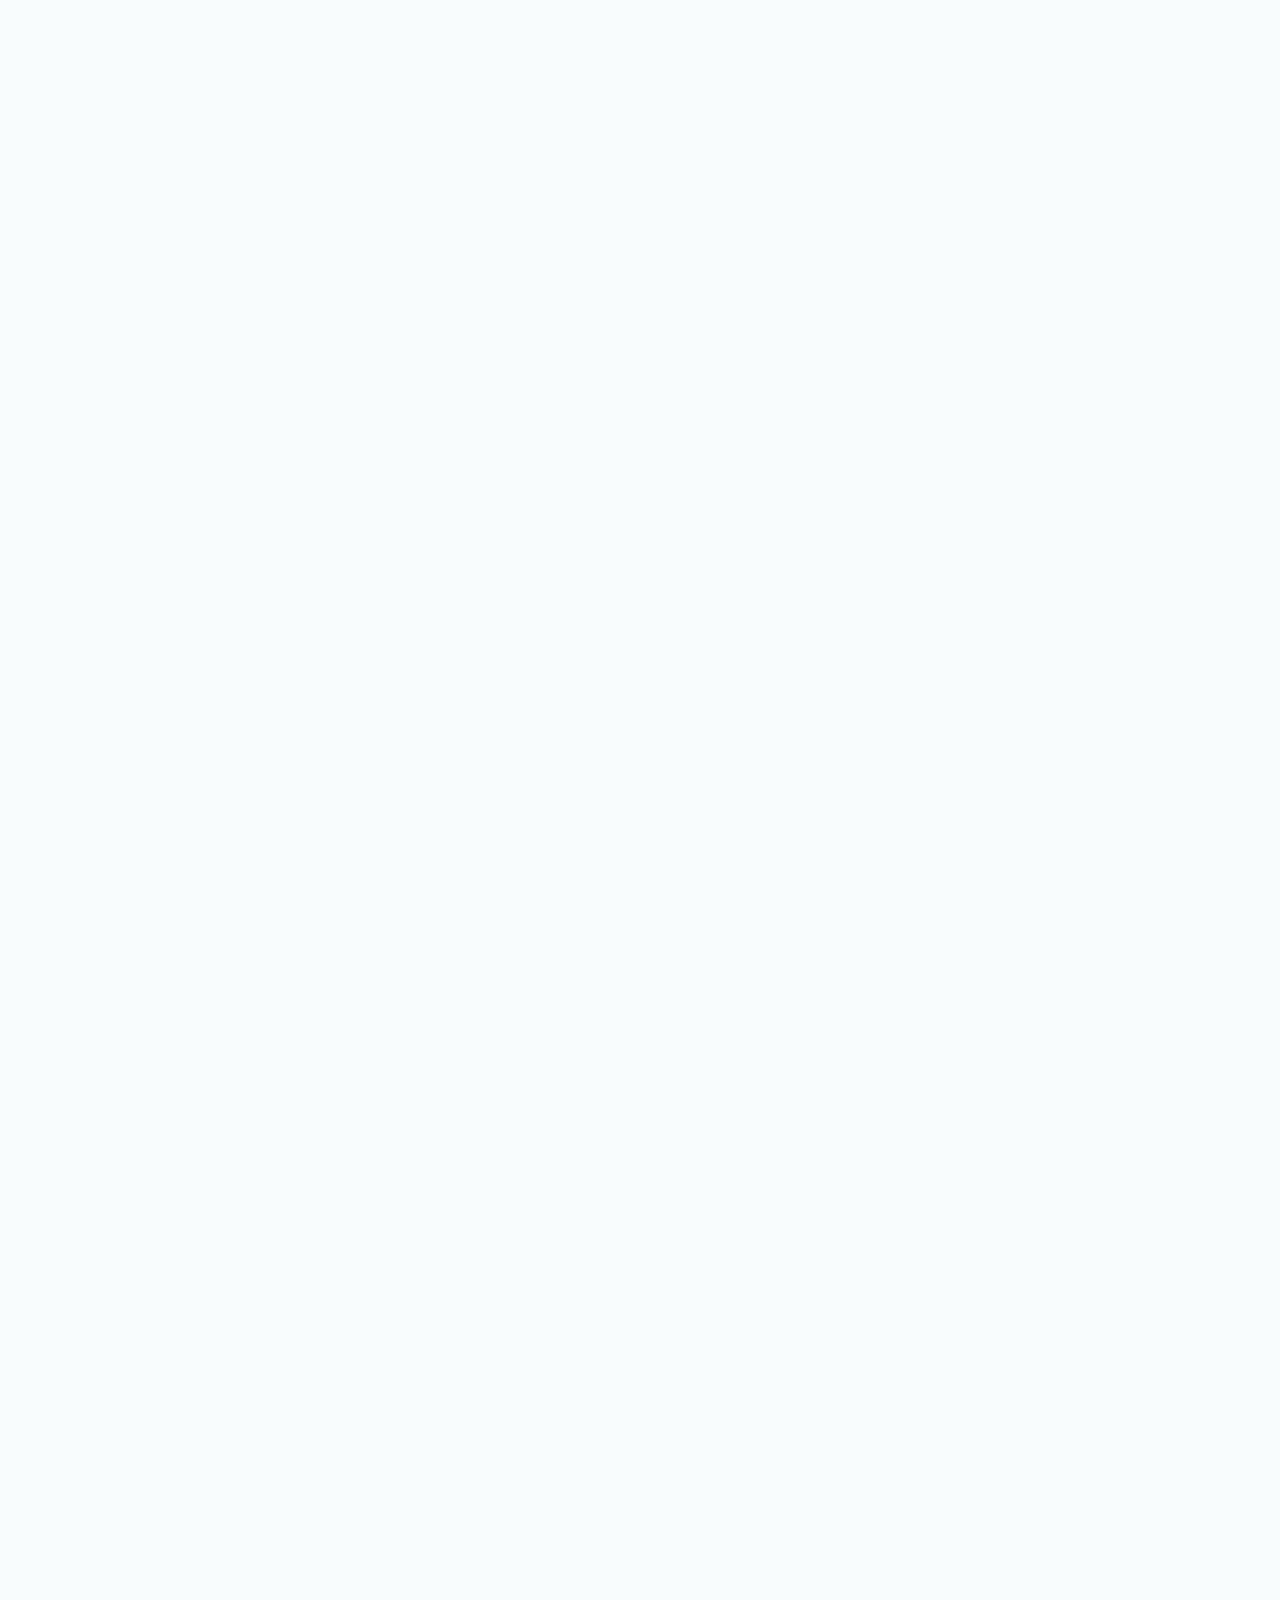
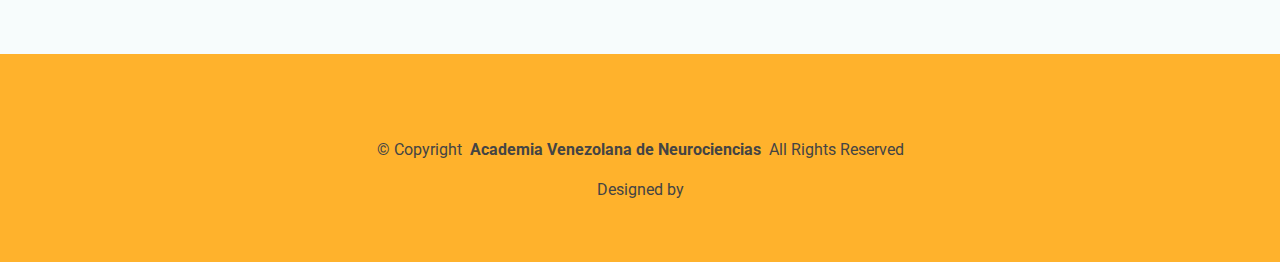
<file: junta_directiva.html>
<!DOCTYPE html>
<html lang="en">

<head>
      <meta charset="utf-8">
      <meta content="width=device-width, initial-scale=1.0" name="viewport">
      <title>Academia Venezolana de Neurociencias</title>
      <meta name="description" content="">
      <meta name="keywords" content="">
      <!-- Favicons -->
      <link href="assets/img/favicon.png" rel="icon">
      <link href="assets/img/favicon.png" rel="apple-touch-icon">
      <!-- Fonts -->
      <link href="https://fonts.googleapis.com" rel="preconnect">
      <link href="https://fonts.gstatic.com" rel="preconnect" crossorigin>
      <link href="https://fonts.googleapis.com/css2?family=Roboto:ital,wght@0,100;0,300;0,400;0,500;0,700;0,900;1,100;1,300;1,400;1,500;1,700;1,900&family=Poppins:ital,wght@0,100;0,200;0,300;0,400;0,500;0,600;0,700;0,800;0,900;1,100;1,200;1,300;1,400;1,500;1,600;1,700;1,800;1,900&family=Raleway:ital,wght@0,100;0,200;0,300;0,400;0,500;0,600;0,700;0,800;0,900;1,100;1,200;1,300;1,400;1,500;1,600;1,700;1,800;1,900&display=swap" rel="stylesheet">
      <!-- Vendor CSS Files -->
      <link href="assets/vendor/bootstrap/css/bootstrap.min.css" rel="stylesheet">
      <link href="assets/vendor/bootstrap-icons/bootstrap-icons.css" rel="stylesheet">
      <link href="assets/vendor/aos/aos.css" rel="stylesheet">
      <link href="assets/vendor/fontawesome-free/css/all.min.css" rel="stylesheet">
      <link href="assets/vendor/glightbox/css/glightbox.min.css" rel="stylesheet">
      <link href="assets/vendor/swiper/swiper-bundle.min.css" rel="stylesheet">
      <!-- Main CSS File -->
      <link href="assets/css/main.css" rel="stylesheet">
</head>
<body class="index-page">
  <header id="header" class="header sticky-top">
    <div class="branding d-flex align-items-center">
        <div class="container position-relative d-flex align-items-center justify-content-end">
          <a href="index.html" class="logo d-flex align-items-center me-auto">
            <img src="assets/img/logos/logo.png" alt="" width="150" height="240">
          </a>
          <nav id="navmenu" class="navmenu">
            <ul>
                <li><a href="index.html" class="active" style="color: #ff914d;">Inicio</a></li>
                <li class="dropdown"><a href="#"><span>Educación</span> <i class="bi bi-chevron-down toggle-dropdown"></i></a>
                    <ul>
                        <li><a href="#">Neurociencia Básica</a></li>  
                        <li><a href="#">Neurociencia Aplicada</a></li>
                        <li><a href="#">Neurociencia y Salud Pública</a></li>
                        <li><a href="#">Neurociencia y Tecnología</a></li>
                        <li><a href="#">Formaciones Internas</a></li><!---->
                    </ul>
                </li>
    <!----------------------------------------------------------------------------------------------------------------->            
              
                <li class="dropdown"><a href="#"><span>Tecnología e Innovación</span> <i class="bi bi-chevron-down toggle-dropdown"></i></a>
                  <ul>
                    <li><a href="#">Inteligencia artificial</a></li>
                    <li><a href="starter-page.html">Modelos 3D-AR</a></li>
                    <li><a href="#">Robótica</a></li><!--
                <li class="dropdown"><a href="#"><span>Deep Dropdown</span> <i class="bi bi-chevron-down toggle-dropdown"></i></a>-->
                    <ul>
                        <li><a href="#"></a></li>
                        <li><a href="#"></a></li>
                        <li><a href="#">Modelos 3D-AR</a></li>
                        <li><a href="#">Robótica</a></li>
                        <li><a href="#">Deep Dropdown 5</a></li>
                    </ul>
                </li>
            </ul>
            </li>
                <li class="dropdown"><a href="#"><span>Asistencia Técnica</span> <i class="bi bi-chevron-down toggle-dropdown"></i></a>
                    <ul>
                        <li><a href="#">Universidades y Hospitales</a></li>  
                        <li><a href="#">Centros de Ciencia o Tecnología</a></li>
                        <li><a href="#">Organismos Nacionales y Mundiales</a></li>
                    </ul>
                </li>
                <li class="dropdown"><a href="#"><span>Investigación </span> <i class="bi bi-chevron-down toggle-dropdown"></i></a>
                    <ul>
                      <li><a href="#">Editorial</a></li>  
                      <li><a href="#">Producción intelectual</a></li>  
                      <li><a href="#">Editorial AVNc</a></li>
                    </ul>
                </li>
            
                <li class="dropdown"><a href="#"><span>Gestiones</span> <i class="bi bi-chevron-down toggle-dropdown"></i></a>
                    <ul>
                      <li><a href="#">2024</a></li>  
                      <li><a href="#">2025</a></li>
                    </ul>
                </li>
            <li><a href="junta_directiva.html">Junta Directiva</a></li>
            <li><a href="#contact">Contáctanos</a></li>
          </ul>
          <i class="mobile-nav-toggle d-xl-none bi bi-list"></i>
        </nav>
        <a class="cta-btn" href="index.html#appointment" >Ingresar</a>
      </div>
    </div>
<!--ff914d-->
  </header>

  <main class="main">
   <section id="doctors" class="doctors section light-background">
      <!-- Section Title -->
      <div class="container section-title" data-aos="fade-up">
        <h2>Junta Directiva </h2>
      </div><!-- End Section Title -->

      <div class="container">

        <div class="row gy-4">

          <div class="col-lg-4 col-md-6 d-flex align-items-stretch" data-aos="fade-up" data-aos-delay="100">
            <div class="team-member">
              <div class="member-img">
                <img src="assets/img/doctors/Univ. Maglio Bolívar.JPG" class="img-fluid" alt="" width="500">
                <div class="social">
                  <a href=""><i class="bi bi-twitter-x"></i></a>
                  <a href=""><i class="bi bi-facebook"></i></a>
                  <a href=""><i class="bi bi-instagram"></i></a>
                  <a href=""><i class="bi bi-linkedin"></i></a>
                </div>
              </div>
              <div class="member-info">
                <h4>Univ. Maglio Bolívar</h4>
                <span>Estudiante de Medicina UDO</span>
                <ul>

                  <li><i class="bi"></i> <span>Secretario General de la Academia Venezolana de Neurociencias.</span></li>
                  <br>
                </ul>
                <hr>
                <small><b>Correo electrónico:</b>magliobolivar@gmail.com</small>
                <small>Áreas de interés: Neuroanatomía; Neurofisiología; Neurociencia Clínica</small>
              </div>
            </div>
          </div><!-- End Team Member -->
<!---------------------------------------------------------------------------------------------------------------------->
          <div class="col-lg-4 col-md-6 d-flex align-items-stretch" data-aos="fade-up" data-aos-delay="200">
            <div class="team-member">
              <div class="member-img">
                <img src="assets/img/doctors/Lcda. María Infante.JPG" class="img-fluid" width="600" height="500">
                <div class="social">
                  <a href=""><i class="bi bi-twitter-x"></i></a>
                  <a href=""><i class="bi bi-facebook"></i></a>
                  <a href=""><i class="bi bi-instagram"></i></a>
                  <a href=""><i class="bi bi-linkedin"></i></a>
                </div>
              </div>
              <div class="member-info">
                <h4>Lcda. María Infante</h4>
                <span>Licenciada en Psicología, Mención Clínica UBA</span>
                <ul>
                  <li><i class="bi"></i> <span>Diplomado en Psicología Clínica Infanto-Juvenil CFU / UBA.</span></li>
                  <li><i class="bi"></i> <span>Directora de Psicología de la Academia Venezolana de Neurociencias.</span></li>
                </ul>
                <hr>
                <small><b>Correo electrónico:</b>psinfante.r@gmail.com</small>
                <h6> </h6>
                 <small> <b>Áreas de interés:</b> Neurociencia Conductual</small>
              </div>
            </div>
          </div><!-- End Team Member -->
<!---------------------------------------------------------------------------------------------------------------------->
          <div class="col-lg-4 col-md-6 d-flex align-items-stretch" data-aos="fade-up" data-aos-delay="300">
            <div class="team-member">
              <div class="member-img">
                <img src="assets/img/doctors/Lcda. Ana Gutiérrez.jpg" class="img-fluid" alt="">
                <div class="social">
                  <a href=""><i class="bi bi-twitter-x"></i></a>
                  <a href=""><i class="bi bi-facebook"></i></a>
                  <a href=""><i class="bi bi-instagram"></i></a>
                  <a href=""><i class="bi bi-linkedin"></i></a>
                </div>
              </div>
              <div class="member-info">
                <h4>Lcda. Ana Gutiérrez</h4>
                <span>Licenciada en Psicología, Mención Clínica UBA</span>
                <ul>
                  <li><i class="bi"></i> <span>Diplomado en Psicología Clínica Infanto-Juvenil CFU / UBA.</span></li>
                  <li><i class="bi"></i> <span>Tesorera de la Academia Venezolana de Neurociencias.</span></li>
                  <br>
                </ul>
                <hr>
                <small><b>Correo electrónico:</b>anasofiagutierrezcaceres@gmail.com </small>
                <h6> </h6>
                 <small> <b>Áreas de interés:</b> Neurociencia del Desarrollo; Neurociencia Cognitiva; Neuro-genética; Neurociencia y Salud Pública; Neuroanatomía</small>
              </div>
            </div>
          </div><!-- End Team Member -->
        </div>
<!-----------  Segunda Fila   ----------->
<!-----------  Fotografias    ----------->
        <br>
        <div class="row gy-4">
            <div class="col-lg-4 col-md-6 d-flex align-items-stretch" data-aos="fade-up" data-aos-delay="100">
            <div class="team-member">
              <div class="member-img">
                <img src="assets/img/doctors/Ing. José Luis Ceballos.JPG" class="img-fluid" alt="" width="500">
                <div class="social">
                  <a href=""><i class="bi bi-twitter-x"></i></a>
                  <a href=""><i class="bi bi-facebook"></i></a>
                  <a href=""><i class="bi bi-instagram"></i></a>
                  <a href=""><i class="bi bi-linkedin"></i></a>
                </div>
              </div>
              <div class="member-info">
                <h4>Ing. José Luis Ceballos</h4>
                <span>Ingeniero de Sistemas UBA</span>
                <ul>
                  <li><i class="bi"></i> <span>Magister Scientarium en Gerencia Empresarial.</span></li>
                  <li><i class="bi"></i> <span>Director de Relaciones Interinstitucionales de la Academia Venezolana de Neurociencias.</span></li>
                  <br>
                </ul>
              
                <hr>
                <small><b>Correo electrónico:</b>jlceballosf@gmail.com </small><br>
                <small><b>Áreas de interés:</b> Neurociencia Computacional y Tecnología <br> e Innovación</small>
              </div>
            </div>
          </div><!-- End Team Member -->
<!---------------------------------------------------------------------------------------------------------------------->
          <div class="col-lg-4 col-md-6 d-flex align-items-stretch" data-aos="fade-up" data-aos-delay="200">
            <div class="team-member">
              <div class="member-img">
                <img src="assets/img/doctors/samiraw.png" class="img-fluid" height="596">
                <div class="social">
                  <a href=""><i class="bi bi-twitter-x"></i></a>
                  <a href=""><i class="bi bi-facebook"></i></a>
                  <a href=""><i class="bi bi-instagram"></i></a>
                  <a href=""><i class="bi bi-linkedin"></i></a>
                </div>
              </div>
              <div class="member-info">
                <h4>Médico Cirujano ULA</h4>
                <span>Médico Cirujano ULA</span>
                <ul>
               
                  <li><i class="bi"></i> <span>Directora Investigación y Producción Científica de la Academia Venezolana de Neurociencias.</span></li>
                  <br><br>
                </ul>
                <hr>
                <small><b>Correo electrónico:</b>samiraaziz16@gmail.com</small>
                <h6> </h6>
                 <small> <b>Áreas de interés:</b>Neurociencia y Salud Pública; Neurociencia del Desarrollo</small>
              </div>
            </div>
          </div><!-- End Team Member -->
<!---------------------------------------------------------------------------------------------------------------------->
          <div class="col-lg-4 col-md-6 d-flex align-items-stretch" data-aos="fade-up" data-aos-delay="300">
            <div class="team-member">
              <div class="member-img">
                <img src="assets/img/doctors/Dr. Andrés Cubillán.JPG" class="img-fluid" alt="">
                <div class="social">
                  <a href=""><i class="bi bi-twitter-x"></i></a>
                  <a href=""><i class="bi bi-facebook"></i></a>
                  <a href=""><i class="bi bi-instagram"></i></a>
                  <a href=""><i class="bi bi-linkedin"></i></a>
                </div>
              </div>
              <div class="member-info">
                <h4>Dr. Andrés Cubillán</h4>
                <span>Neurocirujano HULR-UDO</span>
                <ul>
                  <li><i class="bi"></i> <span>Especialista en Base de Cráneo y Endoscopia Cerebral. Hospital Sant Pau (Barcelona, España).</span></li>
                  <li><i class="bi"></i> <span>Director de Educación Continuada de la Academia Venezolana de Neurociencias.</span></li>
                 
                </ul>
                <hr>
                <small><b>Correo electrónico:</b>anasofiagutierrezcaceres@gmail.com </small>
                <h6> </h6>
                 <small> <b>Áreas de interés:</b> Neurociencia del Desarrollo; Neurociencia Cognitiva; Neuro-genética; Neurociencia y Salud Pública; Neuroanatomía</small>
              </div>
            </div>
          </div><!-- End Team Member -->
        </div>
<!----------------------->
<!----------------------->
<!-----------  Segunda Fila   ----------->
<!-----------  Fotografias    ----------->
        <br>
        <div class="row gy-4">
            <div class="col-lg-4 col-md-6 d-flex align-items-stretch" data-aos="fade-up" data-aos-delay="100">
            <div class="team-member">
              <div class="member-img">
                <img src="assets/img/doctors/Univ. Emmanuel de J. González E..jpg" class="img-fluid" alt="" width="500">
                <div class="social">
                  <a href="emmanuelgonzalez.ciencia@gmail.com"><i class="bi bi-twitter-x"></i></a>
                  <a href=""><i class="bi bi-facebook"></i></a>
                  <a href=""><i class="bi bi-instagram"></i></a>
                  <a href=""><i class="bi bi-linkedin"></i></a>
                </div>
              </div>
              <div class="member-info">
                <h4>Univ. Emmanuel González</h4>
                
                <span> Vicepresidente y Fundador</span>
                <ul>
                  <li><i class="bi"></i> <span style="font-size: 11px;">Estudiante de Medicina UC</span></li>
                  <li><i class="bi"></i> <span style="font-size: 11px;">Miembro Aspirante Estudiante de la Academia Brasileira de Neurocirugía.</span></li>
                   <li><i class="bi"></i> <span style="font-size: 11px;">Miembro Estudiante de la Sociedad Venezolana de Salud Pública</span></li>
                  <li><i class="bi"></i> <span style="font-size: 11px;">Socio y Director de los Proyectos de Servicio de Rotaract Las Delicias</span></li>
                  <li><i class="bi"></i> <span style="font-size: 11px;">Fue Secretario General y Presidente de la SOCEM-UCSA; Delegado en FELSOCEM</span></li>
                  <br>
                </ul>
              
                <hr>
                
                <small><b>Áreas de interés:</b> <small>  Neurociencia Computacional y Tecnología e Innovación; Neurociencia y Salud Pública; Neurociencia Clínica; Neuroanatomía y Neurofisiología </small></small>
              </div>
            </div>
          </div><!-- End Team Member -->
<!---------------------------------------------------------------------------------------------------------------------->
          <div class="col-lg-4 col-md-6 d-flex align-items-stretch" data-aos="fade-up" data-aos-delay="200">
            <div class="team-member">
              <div class="member-img">
                <img src="assets/img/doctors/Dr. Raúl Echeverri.JPG" class="img-fluid" height="596">
                <div class="social">
                  <a href=""><i class="bi bi-mail"></i></a>
                  <a href=""><i class="bi bi-facebook"></i></a>
                  <a href=""><i class="bi bi-instagram"></i></a>
                  <a href=""><i class="bi bi-linkedin"></i></a>
                </div>
              </div>
              <div class="member-info">
                <h4>Dr. Raúl Echeverri</h4>
                <span>Neurocirujano adscrito a la Unidad de Patología Compleja de Columna del Hospital San Juan de Dios (León, España)</span>
                <ul>
               
                  <li><i class="bi"></i> <span>Revisor clínico y Editor Científico para la Editorial Amolca.</span></li>
                  
                  <li><i class="bi"></i> <span>Director de Neurocirugía y Fundador de la Academia Venezolana de Neurociencias.</span></li>
                  <br>
                </ul>
                <hr>
                <small><b>Correo electrónico:</b>echeverrimd@gmail.com</small>
                <h6> </h6>
                 <small> <b>Áreas de interés:</b>Neurociencia Clínica; Neuroanatomía; Neurociencia Cognitiva; Neurociencia Conductual; Neurociencia y Salud Pública</small>
              </div>
            </div>
          </div><!-- End Team Member -->
<!---------------------------------------------------------------------------------------------------------------------->
          <div class="col-lg-4 col-md-6 d-flex align-items-stretch" data-aos="fade-up" data-aos-delay="300">
            <div class="team-member">
              <div class="member-img">
                <img src="assets/img/doctors/Dr. Pablo Blanco.JPG" class="img-fluid" alt="">
                <div class="social">
                  <a href=""><i class="bi bi-twitter-x"></i></a>
                  <a href=""><i class="bi bi-facebook"></i></a>
                  <a href=""><i class="bi bi-instagram"></i></a>
                  <a href=""><i class="bi bi-linkedin"></i></a>
                </div>
              </div>
              <div class="member-info">
                <h4>Dr. Pablo Blanco</h4>
                <span>Neurocirujano HULR-UDO</span>
                <ul>
                  <li><i class="bi"></i> <span>Miembro de la Sociedad Venezolana de Neurocirugía.</span></li>
                  <li><i class="bi"></i> <span>Presidente de la Academia Venezolana de Neurociencia.</span></li>
                 <br><br>
                </ul>
                <hr>
                <small><b>Correo electrónico:</b>blanco-cabello@outlook.com</small>
                <h6> </h6>
                 <small> <b>Áreas de interés:</b>Neurociencia Clínica; Neurofisiología</small>
              </div>
            </div>
          </div><!-- End Team Member -->
        </div>
<!----------------------->
<!----------------------->
<!-----------  Cuarta Fila   ----------->
<!-----------  Fotografias    ----------->
        <br>
        <div class="row gy-4">
            <div class="col-lg-4 col-md-6 d-flex align-items-stretch" data-aos="fade-up" data-aos-delay="100">
            <div class="team-member">
              <div class="member-img">
                <img src="assets/img/doctors/Dr. Victor Reyes.JPG" class="img-fluid" alt="" width="500">
                <div class="social">
                  <a href=""><i class="bi bi-twitter-x"></i></a>
                  <a href=""><i class="bi bi-facebook"></i></a>
                  <a href=""><i class="bi bi-instagram"></i></a>
                  <a href=""><i class="bi bi-linkedin"></i></a>
                </div>
              </div>
              <div class="member-info">
                <h4>Dr. Víctor Reyes</h4>
                <span>Médico Cirujano LUZ, con distinción Summa Cum Laude</span>
                <ul>
                  <li><i class="bi"></i> <span>Médico Asesor de la Comunidad Estudiantil para la Investigación de la Anatomía Humana.</span></li>
                  <li><i class="bi"></i> <span>Director de Asistencia Técnica y Fundador de la Academia Venezolana de Neurociencias.</span></li>
                  
                </ul>
              
                <hr>
                <small><b>Correo electrónico:</b>vmrm.1996@gmail.com</small><br>
                <small><b>Áreas de interés:</b>Neurociencia y Salud Pública; Neuroanatomía; Neurociencia Clínica</small>
              </div>
            </div>
          </div><!-- End Team Member -->
<!---------------------------------------------------------------------------------------------------------------------->
          <div class="col-lg-4 col-md-6 d-flex align-items-stretch" data-aos="fade-up" data-aos-delay="200">
            <div class="team-member">
              <div class="member-img">
                <img src="assets/img/doctors/Dr. Ronald Cadenas.JPG" class="img-fluid" height="596">
                <div class="social">
                  <a href=""><i class="bi bi-twitter-x"></i></a>
                  <a href=""><i class="bi bi-facebook"></i></a>
                  <a href=""><i class="bi bi-instagram"></i></a>
                  <a href=""><i class="bi bi-linkedin"></i></a>
                </div>
              </div>  
              <div class="member-info">
                <h4>Dr. Ronald Contreras</h4>
                <span>Médico Cirujano UNERG</span>
                <ul>
                    <li><i class="bi"></i> <span>Residencia Asistencial Medicina Interna por el Hospital General “Dr. Pablo Acosta Ortiz”</span></li>
                    <li><i class="bi"></i> <span>Director de Neurología de la Academia Venezolana de Neurociencias.</span></li>
                </ul>
                <hr>
                <small><b>Correo electrónico:</b>ronaldcadenast@gmail.com </small>
                <h6> </h6>
                 <small> <b>Áreas de interés:</b>Neurociencia Cognitiva; Neuro-genética; Neurociencia Clínica; Neurofisiología; Neuroanatomía.</small>
              </div>
            </div>
          </div><!-- End Team Member -->
<!---------------------------------------------------------------------------------------------------------------------->
          <div class="col-lg-4 col-md-6 d-flex align-items-stretch" data-aos="fade-up" data-aos-delay="300">
            <div class="team-member">
              <div class="member-img">
                <img src="assets/img/doctors/Dr. Luis Jiménez.JPG" class="img-fluid" alt="">
                <div class="social">
                  <a href=""><i class="bi bi-twitter-x"></i></a>
                  <a href=""><i class="bi bi-facebook"></i></a>
                  <a href=""><i class="bi bi-instagram"></i></a>
                  <a href=""><i class="bi bi-linkedin"></i></a>
                </div>
              </div>
              <div class="member-info">
                <h4>Dr. Luis Jiménez</h4>
                <span>Médico Cirujano ULA</span>
                <ul>
                  <li><i class="bi"></i> <span>nvestigador independiente en Neurociencias Aplicadas.</span></li>
                  <li><i class="bi"></i> <span>Director de Neurobiología y Ciencias Comparadas de la Academia Venezolana de Neurociencias.</span></li>
                 <br>
                </ul>
                <hr>
                <small><b>Correo electrónico:</b>ljimenezmd@protonmail.com</small>
                <h6> </h6>
                 <small> <b>Áreas de interés:</b>Neurociencia Clínica; Neurociencia Conductual.</small>
              </div>
            </div>
          </div><!-- End Team Member -->
        </div>
<!----------------------->
<!----------------------->
      </div>

    </section><!-- /Doctors Section -->
   
    <!-- Pricing Section -->
    <section id="pricing" class="pricing section" style="background-color: #FFB22C;">

      <!-- Section Title 
      <div class="container section-title" data-aos="fade-up">
        <h2>Pricing</h2>
        <p>Necessitatibus eius consequatur ex aliquid fuga eum quidem sint consectetur velit</p>
      </div><!-- End Section Title

      <div class="container">

        <div class="row gy-3">

          <div class="col-xl-3 col-lg-6" data-aos="fade-up" data-aos-delay="100">
            <div class="pricing-item">
              <h3>Free</h3>
              <h4><sup>$</sup>0<span> / month</span></h4>
              <ul>
                <li>Aida dere</li>
                <li>Nec feugiat nisl</li>
                <li>Nulla at volutpat dola</li>
                <li class="na">Pharetra massa</li>
                <li class="na">Massa ultricies mi</li>
              </ul>
              <div class="btn-wrap">
                <a href="#" class="btn-buy">Buy Now</a>
              </div>
            </div>
          </div> End Pricing Item 

          <div class="col-xl-3 col-lg-6" data-aos="fade-up" data-aos-delay="200">
            <div class="pricing-item featured">
              <h3>Business</h3>
              <h4><sup>$</sup>19<span> / month</span></h4>
              <ul>
                <li>Aida dere</li>
                <li>Nec feugiat nisl</li>
                <li>Nulla at volutpat dola</li>
                <li>Pharetra massa</li>
                <li class="na">Massa ultricies mi</li>
              </ul>
              <div class="btn-wrap">
                <a href="#" class="btn-buy">Buy Now</a>
              </div>
            </div>
          </div> End Pricing Item 

          <div class="col-xl-3 col-lg-6" data-aos="fade-up" data-aos-delay="400">
            <div class="pricing-item">
              <h3>Developer</h3>
              <h4><sup>$</sup>29<span> / month</span></h4>
              <ul>
                <li>Aida dere</li>
                <li>Nec feugiat nisl</li>
                <li>Nulla at volutpat dola</li>
                <li>Pharetra massa</li>
                <li>Massa ultricies mi</li>
              </ul>
              <div class="btn-wrap">
                <a href="#" class="btn-buy">Buy Now</a>
              </div>
            </div>
          </div>End Pricing Item

          <div class="col-xl-3 col-lg-6" data-aos="fade-up" data-aos-delay="400">
            <div class="pricing-item">
              <span class="advanced">Advanced</span>
              <h3>Ultimate</h3>
              <h4><sup>$</sup>49<span> / month</span></h4>
              <ul>
                <li>Aida dere</li>
                <li>Nec feugiat nisl</li>
                <li>Nulla at volutpat dola</li>
                <li>Pharetra massa</li>
                <li>Massa ultricies mi</li>
              </ul>
              <div class="btn-wrap">
                <a href="#" class="btn-buy">Buy Now</a>
              </div>
            </div>
          </div>End Pricing Item

        </div>

      </div>

    </section>/Pricing Section

  
  </main>

  <footer id="footer" class="footer light-background text-white" style="background-color: #ff914d;">

    <div class="container footer-top text-white">
      <div class="row gy-4">
        <div class="col-lg-4 col-md-6 footer-about">
          <a href="index.html" class="logo d-flex align-items-center">
            <span class="sitename text-white">Academia Venezolana de Neurociencias</span>
          </a>
          <div class="footer-contact pt-3 text-white">
            <p class="text-white">A108 Adam Street</p>
            <p>New York, NY 535022</p>
            <p class="mt-3"><strong>Phone:</strong> <span>+1 5589 55488 55</span></p>
            <p><strong>Email:</strong> <span>info@example.com</span></p>
          </div> <!--
          <div class="social-links d-flex mt-4">
            <a href=""><i class="bi bi-twitter-x"></i></a>
            <a href=""><i class="bi bi-facebook"></i></a>
            <a href=""><i class="bi bi-instagram"></i></a>
            <a href=""><i class="bi bi-linkedin"></i></a>
          </div>
        </div>

        <div class="col-lg-2 col-md-3 footer-links">
          <h4>Useful Links</h4>
          <ul>
            <li><a href="#">Home</a></li>
            <li><a href="#">About us</a></li>
            <li><a href="#">Services</a></li>
            <li><a href="#">Terms of service</a></li>
            <li><a href="#">Privacy policy</a></li>
          </ul>
        </div>

        <div class="col-lg-2 col-md-3 footer-links">
          <h4>Our Services</h4>
          <ul>
            <li><a href="#">Web Design</a></li>
            <li><a href="#">Web Development</a></li>
            <li><a href="#">Product Management</a></li>
            <li><a href="#">Marketing</a></li>
            <li><a href="#">Graphic Design</a></li>
          </ul>
        </div>

        <div class="col-lg-2 col-md-3 footer-links">
          <h4>Hic solutasetp</h4>
          <ul>
            <li><a href="#">Molestiae accusamus iure</a></li>
            <li><a href="#">Excepturi dignissimos</a></li>
            <li><a href="#">Suscipit distinctio</a></li>
            <li><a href="#">Dilecta</a></li>
            <li><a href="#">Sit quas consectetur</a></li>
          </ul>
        </div>

        <div class="col-lg-2 col-md-3 footer-links">
          <h4>Nobis illum</h4>
          <ul>
            <li><a href="#">Ipsam</a></li>
            <li><a href="#">Laudantium dolorum</a></li>
            <li><a href="#">Dinera</a></li>
            <li><a href="#">Trodelas</a></li>
            <li><a href="#">Flexo</a></li>
          </ul>
        </div>

      </div>-->
    </div>

    <div class="container copyright text-center mt-4">
      <p>© <span>Copyright</span> <strong class="px-1 sitename">Academia Venezolana de Neurociencias</strong> <span>All Rights Reserved</span></p>
      <div class="credits">
        <!-- All the links in the footer should remain intact. -->
        <!-- You can delete the links only if you've purchased the pro version. -->
        <!-- Licensing information: https://bootstrapmade.com/license/ -->
        <!-- Purchase the pro version with working PHP/AJAX contact form: [buy-url] -->
        Designed by <a href="https://bootstrapmade.com/"></a>
      </div>
    </div>

  </footer>

  <!-- Scroll Top -->
  <a href="#" id="scroll-top" class="scroll-top d-flex align-items-center justify-content-center"><i class="bi bi-arrow-up-short"></i></a>

  <!-- Preloader -->
  <div id="preloader"></div>

  <!-- Vendor JS Files -->
  <script src="assets/vendor/bootstrap/js/bootstrap.bundle.min.js"></script>
  <script src="assets/vendor/php-email-form/validate.js"></script>
  <script src="assets/vendor/aos/aos.js"></script>
  <script src="assets/vendor/glightbox/js/glightbox.min.js"></script>
  <script src="assets/vendor/purecounter/purecounter_vanilla.js"></script>
  <script src="assets/vendor/swiper/swiper-bundle.min.js"></script>

  <!-- Main JS File -->
  <script src="assets/js/main.js"></script>

</body>

</html>
</file>
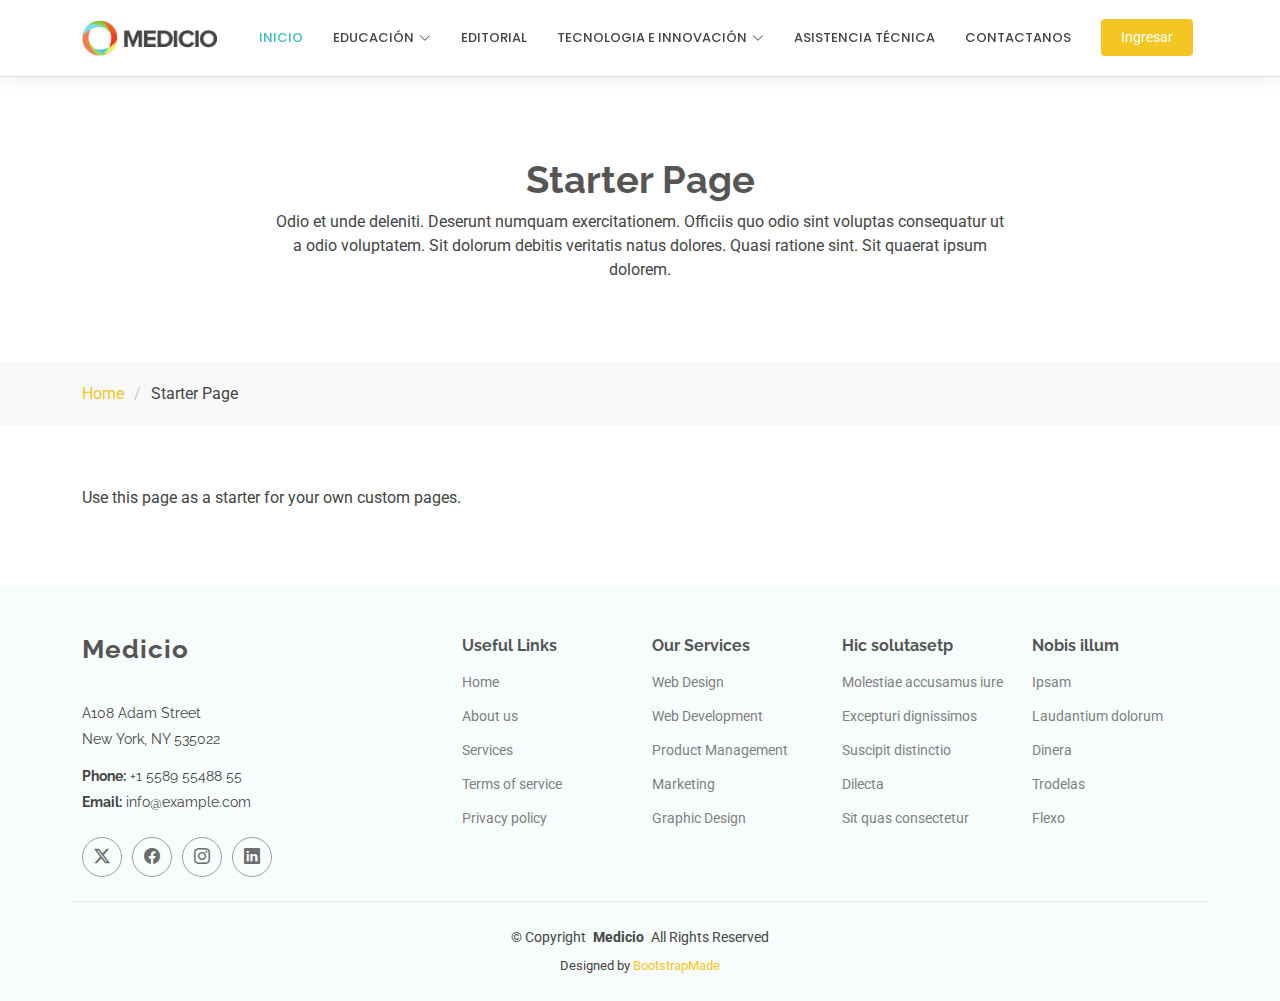
<file: robotica.html>
<!DOCTYPE html>
<html lang="en">

<head>
  <meta charset="utf-8">
  <meta content="width=device-width, initial-scale=1.0" name="viewport">
  <title>Starter Page - Medicio Bootstrap Template</title>
  <meta name="description" content="">
  <meta name="keywords" content="">

  <!-- Favicons -->
  <link href="assets/img/favicon.png" rel="icon">
  <link href="assets/img/apple-touch-icon.png" rel="apple-touch-icon">

  <!-- Fonts -->
  <link href="https://fonts.googleapis.com" rel="preconnect">
  <link href="https://fonts.gstatic.com" rel="preconnect" crossorigin>
  <link href="https://fonts.googleapis.com/css2?family=Roboto:ital,wght@0,100;0,300;0,400;0,500;0,700;0,900;1,100;1,300;1,400;1,500;1,700;1,900&family=Poppins:ital,wght@0,100;0,200;0,300;0,400;0,500;0,600;0,700;0,800;0,900;1,100;1,200;1,300;1,400;1,500;1,600;1,700;1,800;1,900&family=Raleway:ital,wght@0,100;0,200;0,300;0,400;0,500;0,600;0,700;0,800;0,900;1,100;1,200;1,300;1,400;1,500;1,600;1,700;1,800;1,900&display=swap" rel="stylesheet">

  <!-- Vendor CSS Files -->
  <link href="assets/vendor/bootstrap/css/bootstrap.min.css" rel="stylesheet">
  <link href="assets/vendor/bootstrap-icons/bootstrap-icons.css" rel="stylesheet">
  <link href="assets/vendor/aos/aos.css" rel="stylesheet">
  <link href="assets/vendor/fontawesome-free/css/all.min.css" rel="stylesheet">
  <link href="assets/vendor/glightbox/css/glightbox.min.css" rel="stylesheet">
  <link href="assets/vendor/swiper/swiper-bundle.min.css" rel="stylesheet">

  <!-- Main CSS File -->
  <link href="assets/css/main.css" rel="stylesheet">

  <!-- =======================================================
  * Template Name: Medicio
  * Template URL: https://bootstrapmade.com/medicio-free-bootstrap-theme/
  * Updated: Aug 07 2024 with Bootstrap v5.3.3
  * Author: BootstrapMade.com
  * License: https://bootstrapmade.com/license/
  ======================================================== -->
</head>

<body class="starter-page-page">

  <header id="header" class="header sticky-top">

 

    <div class="branding d-flex align-items-center">

      <div class="container position-relative d-flex align-items-center justify-content-end">
        <a href="index.html" class="logo d-flex align-items-center me-auto">
          <img src="assets/img/logo.png" alt="">
          <!-- Uncomment the line below if you also wish to use a text logo -->
          <!-- <h1 class="sitename">Medicio</h1>  -->
        </a>

    <nav id="navmenu" class="navmenu">
          <ul>
              <li><a href="#hero" class="active">Inicio</a></li>
                
                  <li class="dropdown"><a href="#"><span>Educación</span> <i class="bi bi-chevron-down toggle-dropdown"></i></a>
              <ul>
                <li><a href="#">Neurociencia Básica</a></li>
                <li><a href="#">Neurociencia Aplicada</a></li>
                <li><a href="#">Neurociencia y Salud Pública</a></li>
                <li><a href="#">Neurociencia y Tecnología</a></li>
                <li><a href="#">Formaciones Internas</a></li><!---->
               
                
              </ul>
            </li>
                  <li><a href="#departments">Editorial</a></li>
                
                 <li class="dropdown"><a href="#"><span>Tecnologia e Innovación</span> <i class="bi bi-chevron-down toggle-dropdown"></i></a>
              <ul>
                <li><a href="#">Inteligencia artificial</a></li>
                <li><a href="starter-page.html">Modelos 3D-AR</a></li>
                    <li><a href="#">Robótica</a></li><!--
                <li class="dropdown"><a href="#"><span>Deep Dropdown</span> <i class="bi bi-chevron-down toggle-dropdown"></i></a>-->
                  <ul>
                    <li><a href="#"></a></li>
                    <li><a href="#"></a></li>
                    <li><a href="#">Modelos 3D-AR</a></li>
                    <li><a href="#">Robótica</a></li>
                    <li><a href="#">Deep Dropdown 5</a></li>
                  </ul>
                </li>
          
              </ul>
            </li>
                  <li><a href="#doctors">Asistencia Técnica</a></li>
             
            
            <li><a href="#contact">Contactanos</a></li>
          </ul>
          <i class="mobile-nav-toggle d-xl-none bi bi-list"></i>
        </nav>

        <a class="cta-btn" href="index.html#appointment">Ingresar</a>

      </div>

    </div>

  </header>

  <main class="main">

    <!-- Page Title -->
    <div class="page-title">
      <div class="heading">
        <div class="container">
          <div class="row d-flex justify-content-center text-center">
            <div class="col-lg-8">
              <h1 class="heading-title">Starter Page</h1>
              <p class="mb-0">
                Odio et unde deleniti. Deserunt numquam exercitationem. Officiis quo
                odio sint voluptas consequatur ut a odio voluptatem. Sit dolorum
                debitis veritatis natus dolores. Quasi ratione sint. Sit quaerat
                ipsum dolorem.
              </p>
            </div>
          </div>
        </div>
      </div>
      <nav class="breadcrumbs">
        <div class="container">
          <ol>
            <li><a href="index.html">Home</a></li>
            <li class="current">Starter Page</li>
          </ol>
        </div>
      </nav>
    </div><!-- End Page Title -->

    <!-- Starter Section Section -->
    <section id="starter-section" class="starter-section section">

      <div class="container" data-aos="fade-up">
        <p>Use this page as a starter for your own custom pages.</p>
      </div>

    </section><!-- /Starter Section Section -->

  </main>

  <footer id="footer" class="footer light-background">

    <div class="container footer-top">
      <div class="row gy-4">
        <div class="col-lg-4 col-md-6 footer-about">
          <a href="index.html" class="logo d-flex align-items-center">
            <span class="sitename">Medicio</span>
          </a>
          <div class="footer-contact pt-3">
            <p>A108 Adam Street</p>
            <p>New York, NY 535022</p>
            <p class="mt-3"><strong>Phone:</strong> <span>+1 5589 55488 55</span></p>
            <p><strong>Email:</strong> <span>info@example.com</span></p>
          </div>
          <div class="social-links d-flex mt-4">
            <a href=""><i class="bi bi-twitter-x"></i></a>
            <a href=""><i class="bi bi-facebook"></i></a>
            <a href=""><i class="bi bi-instagram"></i></a>
            <a href=""><i class="bi bi-linkedin"></i></a>
          </div>
        </div>

        <div class="col-lg-2 col-md-3 footer-links">
          <h4>Useful Links</h4>
          <ul>
            <li><a href="#">Home</a></li>
            <li><a href="#">About us</a></li>
            <li><a href="#">Services</a></li>
            <li><a href="#">Terms of service</a></li>
            <li><a href="#">Privacy policy</a></li>
          </ul>
        </div>

        <div class="col-lg-2 col-md-3 footer-links">
          <h4>Our Services</h4>
          <ul>
            <li><a href="#">Web Design</a></li>
            <li><a href="#">Web Development</a></li>
            <li><a href="#">Product Management</a></li>
            <li><a href="#">Marketing</a></li>
            <li><a href="#">Graphic Design</a></li>
          </ul>
        </div>

        <div class="col-lg-2 col-md-3 footer-links">
          <h4>Hic solutasetp</h4>
          <ul>
            <li><a href="#">Molestiae accusamus iure</a></li>
            <li><a href="#">Excepturi dignissimos</a></li>
            <li><a href="#">Suscipit distinctio</a></li>
            <li><a href="#">Dilecta</a></li>
            <li><a href="#">Sit quas consectetur</a></li>
          </ul>
        </div>

        <div class="col-lg-2 col-md-3 footer-links">
          <h4>Nobis illum</h4>
          <ul>
            <li><a href="#">Ipsam</a></li>
            <li><a href="#">Laudantium dolorum</a></li>
            <li><a href="#">Dinera</a></li>
            <li><a href="#">Trodelas</a></li>
            <li><a href="#">Flexo</a></li>
          </ul>
        </div>

      </div>
    </div>

    <div class="container copyright text-center mt-4">
      <p>© <span>Copyright</span> <strong class="px-1 sitename">Medicio</strong> <span>All Rights Reserved</span></p>
      <div class="credits">
        <!-- All the links in the footer should remain intact. -->
        <!-- You can delete the links only if you've purchased the pro version. -->
        <!-- Licensing information: https://bootstrapmade.com/license/ -->
        <!-- Purchase the pro version with working PHP/AJAX contact form: [buy-url] -->
        Designed by <a href="https://bootstrapmade.com/">BootstrapMade</a>
      </div>
    </div>

  </footer>

  <!-- Scroll Top -->
  <a href="#" id="scroll-top" class="scroll-top d-flex align-items-center justify-content-center"><i class="bi bi-arrow-up-short"></i></a>

  <!-- Preloader -->
  <div id="preloader"></div>

  <!-- Vendor JS Files -->
  <script src="assets/vendor/bootstrap/js/bootstrap.bundle.min.js"></script>
  <script src="assets/vendor/php-email-form/validate.js"></script>
  <script src="assets/vendor/aos/aos.js"></script>
  <script src="assets/vendor/glightbox/js/glightbox.min.js"></script>
  <script src="assets/vendor/purecounter/purecounter_vanilla.js"></script>
  <script src="assets/vendor/swiper/swiper-bundle.min.js"></script>

  <!-- Main JS File -->
  <script src="assets/js/main.js"></script>

</body>

</html>
</file>
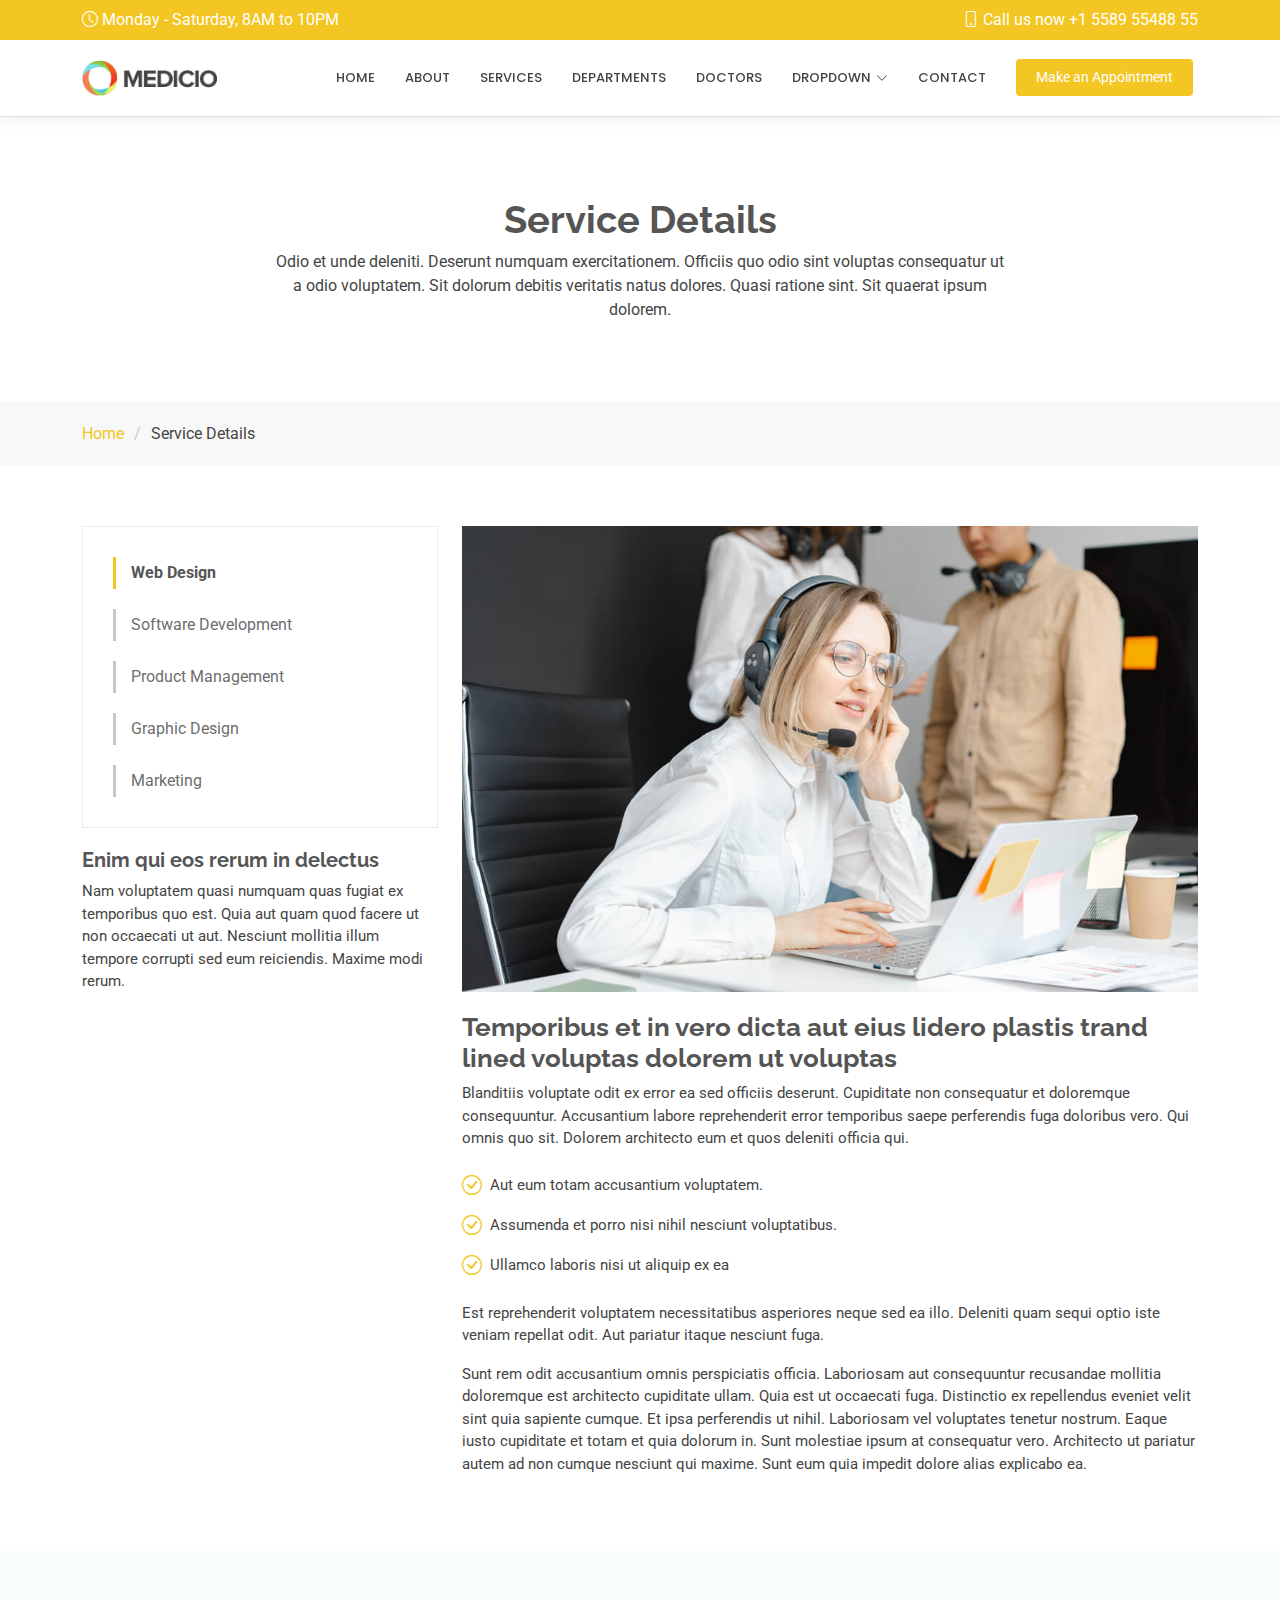
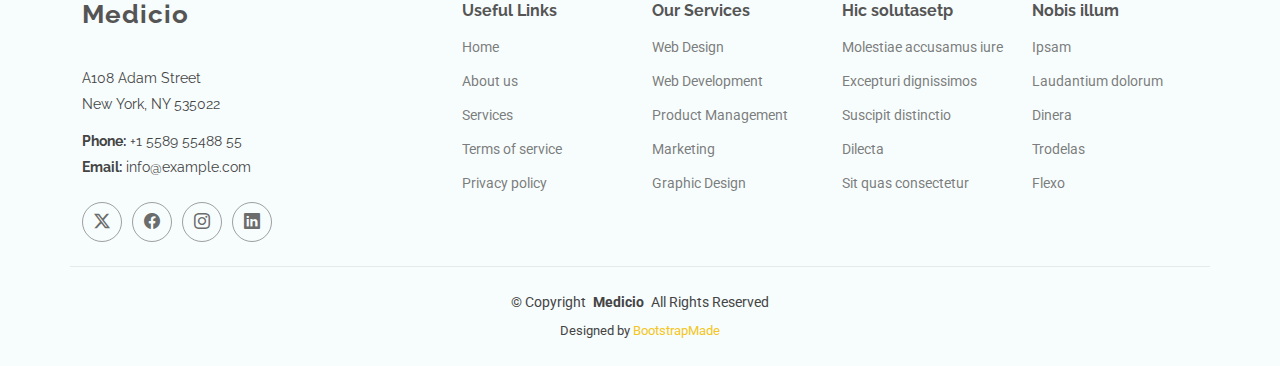
<file: service-details.html>
<!DOCTYPE html>
<html lang="en">

<head>
  <meta charset="utf-8">
  <meta content="width=device-width, initial-scale=1.0" name="viewport">
  <title>Service Details - Medicio Bootstrap Template</title>
  <meta name="description" content="">
  <meta name="keywords" content="">

  <!-- Favicons -->
  <link href="assets/img/favicon.png" rel="icon">
  <link href="assets/img/apple-touch-icon.png" rel="apple-touch-icon">

  <!-- Fonts -->
  <link href="https://fonts.googleapis.com" rel="preconnect">
  <link href="https://fonts.gstatic.com" rel="preconnect" crossorigin>
  <link href="https://fonts.googleapis.com/css2?family=Roboto:ital,wght@0,100;0,300;0,400;0,500;0,700;0,900;1,100;1,300;1,400;1,500;1,700;1,900&family=Poppins:ital,wght@0,100;0,200;0,300;0,400;0,500;0,600;0,700;0,800;0,900;1,100;1,200;1,300;1,400;1,500;1,600;1,700;1,800;1,900&family=Raleway:ital,wght@0,100;0,200;0,300;0,400;0,500;0,600;0,700;0,800;0,900;1,100;1,200;1,300;1,400;1,500;1,600;1,700;1,800;1,900&display=swap" rel="stylesheet">

  <!-- Vendor CSS Files -->
  <link href="assets/vendor/bootstrap/css/bootstrap.min.css" rel="stylesheet">
  <link href="assets/vendor/bootstrap-icons/bootstrap-icons.css" rel="stylesheet">
  <link href="assets/vendor/aos/aos.css" rel="stylesheet">
  <link href="assets/vendor/fontawesome-free/css/all.min.css" rel="stylesheet">
  <link href="assets/vendor/glightbox/css/glightbox.min.css" rel="stylesheet">
  <link href="assets/vendor/swiper/swiper-bundle.min.css" rel="stylesheet">

  <!-- Main CSS File -->
  <link href="assets/css/main.css" rel="stylesheet">

  <!-- =======================================================
  * Template Name: Medicio
  * Template URL: https://bootstrapmade.com/medicio-free-bootstrap-theme/
  * Updated: Aug 07 2024 with Bootstrap v5.3.3
  * Author: BootstrapMade.com
  * License: https://bootstrapmade.com/license/
  ======================================================== -->
</head>

<body class="service-details-page">

  <header id="header" class="header sticky-top">

    <div class="topbar d-flex align-items-center">
      <div class="container d-flex justify-content-center justify-content-md-between">
        <div class="d-none d-md-flex align-items-center">
          <i class="bi bi-clock me-1"></i> Monday - Saturday, 8AM to 10PM
        </div>
        <div class="d-flex align-items-center">
          <i class="bi bi-phone me-1"></i> Call us now +1 5589 55488 55
        </div>
      </div>
    </div><!-- End Top Bar -->

    <div class="branding d-flex align-items-center">

      <div class="container position-relative d-flex align-items-center justify-content-end">
        <a href="index.html" class="logo d-flex align-items-center me-auto">
          <img src="assets/img/logo.png" alt="">
          <!-- Uncomment the line below if you also wish to use a text logo -->
          <!-- <h1 class="sitename">Medicio</h1>  -->
        </a>

        <nav id="navmenu" class="navmenu">
          <ul>
            <li><a href="#hero">Home</a></li>
            <li><a href="#about">About</a></li>
            <li><a href="#services">Services</a></li>
            <li><a href="#departments">Departments</a></li>
            <li><a href="#doctors">Doctors</a></li>
            <li class="dropdown"><a href="#"><span>Dropdown</span> <i class="bi bi-chevron-down toggle-dropdown"></i></a>
              <ul>
                <li><a href="#">Dropdown 1</a></li>
                <li class="dropdown"><a href="#"><span>Deep Dropdown</span> <i class="bi bi-chevron-down toggle-dropdown"></i></a>
                  <ul>
                    <li><a href="#">Deep Dropdown 1</a></li>
                    <li><a href="#">Deep Dropdown 2</a></li>
                    <li><a href="#">Deep Dropdown 3</a></li>
                    <li><a href="#">Deep Dropdown 4</a></li>
                    <li><a href="#">Deep Dropdown 5</a></li>
                  </ul>
                </li>
                <li><a href="#">Dropdown 2</a></li>
                <li><a href="#">Dropdown 3</a></li>
                <li><a href="#">Dropdown 4</a></li>
              </ul>
            </li>
            <li><a href="#contact">Contact</a></li>
          </ul>
          <i class="mobile-nav-toggle d-xl-none bi bi-list"></i>
        </nav>

        <a class="cta-btn" href="index.html#appointment">Make an Appointment</a>

      </div>

    </div>

  </header>

  <main class="main">

    <!-- Page Title -->
    <div class="page-title">
      <div class="heading">
        <div class="container">
          <div class="row d-flex justify-content-center text-center">
            <div class="col-lg-8">
              <h1 class="heading-title">Service Details</h1>
              <p class="mb-0">
                Odio et unde deleniti. Deserunt numquam exercitationem. Officiis quo
                odio sint voluptas consequatur ut a odio voluptatem. Sit dolorum
                debitis veritatis natus dolores. Quasi ratione sint. Sit quaerat
                ipsum dolorem.
              </p>
            </div>
          </div>
        </div>
      </div>
      <nav class="breadcrumbs">
        <div class="container">
          <ol>
            <li><a href="index.html">Home</a></li>
            <li class="current">Service Details</li>
          </ol>
        </div>
      </nav>
    </div><!-- End Page Title -->

    <!-- Service Details Section -->
    <section id="service-details" class="service-details section">

      <div class="container">

        <div class="row gy-4">

          <div class="col-lg-4" data-aos="fade-up" data-aos-delay="100">
            <div class="services-list">
              <a href="#" class="active">Web Design</a>
              <a href="#">Software Development</a>
              <a href="#">Product Management</a>
              <a href="#">Graphic Design</a>
              <a href="#">Marketing</a>
            </div>

            <h4>Enim qui eos rerum in delectus</h4>
            <p>Nam voluptatem quasi numquam quas fugiat ex temporibus quo est. Quia aut quam quod facere ut non occaecati ut aut. Nesciunt mollitia illum tempore corrupti sed eum reiciendis. Maxime modi rerum.</p>
          </div>

          <div class="col-lg-8" data-aos="fade-up" data-aos-delay="200">
            <img src="assets/img/services.jpg" alt="" class="img-fluid services-img">
            <h3>Temporibus et in vero dicta aut eius lidero plastis trand lined voluptas dolorem ut voluptas</h3>
            <p>
              Blanditiis voluptate odit ex error ea sed officiis deserunt. Cupiditate non consequatur et doloremque consequuntur. Accusantium labore reprehenderit error temporibus saepe perferendis fuga doloribus vero. Qui omnis quo sit. Dolorem architecto eum et quos deleniti officia qui.
            </p>
            <ul>
              <li><i class="bi bi-check-circle"></i> <span>Aut eum totam accusantium voluptatem.</span></li>
              <li><i class="bi bi-check-circle"></i> <span>Assumenda et porro nisi nihil nesciunt voluptatibus.</span></li>
              <li><i class="bi bi-check-circle"></i> <span>Ullamco laboris nisi ut aliquip ex ea</span></li>
            </ul>
            <p>
              Est reprehenderit voluptatem necessitatibus asperiores neque sed ea illo. Deleniti quam sequi optio iste veniam repellat odit. Aut pariatur itaque nesciunt fuga.
            </p>
            <p>
              Sunt rem odit accusantium omnis perspiciatis officia. Laboriosam aut consequuntur recusandae mollitia doloremque est architecto cupiditate ullam. Quia est ut occaecati fuga. Distinctio ex repellendus eveniet velit sint quia sapiente cumque. Et ipsa perferendis ut nihil. Laboriosam vel voluptates tenetur nostrum. Eaque iusto cupiditate et totam et quia dolorum in. Sunt molestiae ipsum at consequatur vero. Architecto ut pariatur autem ad non cumque nesciunt qui maxime. Sunt eum quia impedit dolore alias explicabo ea.
            </p>
          </div>

        </div>

      </div>

    </section><!-- /Service Details Section -->

  </main>

  <footer id="footer" class="footer light-background">

    <div class="container footer-top">
      <div class="row gy-4">
        <div class="col-lg-4 col-md-6 footer-about">
          <a href="index.html" class="logo d-flex align-items-center">
            <span class="sitename">Medicio</span>
          </a>
          <div class="footer-contact pt-3">
            <p>A108 Adam Street</p>
            <p>New York, NY 535022</p>
            <p class="mt-3"><strong>Phone:</strong> <span>+1 5589 55488 55</span></p>
            <p><strong>Email:</strong> <span>info@example.com</span></p>
          </div>
          <div class="social-links d-flex mt-4">
            <a href=""><i class="bi bi-twitter-x"></i></a>
            <a href=""><i class="bi bi-facebook"></i></a>
            <a href=""><i class="bi bi-instagram"></i></a>
            <a href=""><i class="bi bi-linkedin"></i></a>
          </div>
        </div>

        <div class="col-lg-2 col-md-3 footer-links">
          <h4>Useful Links</h4>
          <ul>
            <li><a href="#">Home</a></li>
            <li><a href="#">About us</a></li>
            <li><a href="#">Services</a></li>
            <li><a href="#">Terms of service</a></li>
            <li><a href="#">Privacy policy</a></li>
          </ul>
        </div>

        <div class="col-lg-2 col-md-3 footer-links">
          <h4>Our Services</h4>
          <ul>
            <li><a href="#">Web Design</a></li>
            <li><a href="#">Web Development</a></li>
            <li><a href="#">Product Management</a></li>
            <li><a href="#">Marketing</a></li>
            <li><a href="#">Graphic Design</a></li>
          </ul>
        </div>

        <div class="col-lg-2 col-md-3 footer-links">
          <h4>Hic solutasetp</h4>
          <ul>
            <li><a href="#">Molestiae accusamus iure</a></li>
            <li><a href="#">Excepturi dignissimos</a></li>
            <li><a href="#">Suscipit distinctio</a></li>
            <li><a href="#">Dilecta</a></li>
            <li><a href="#">Sit quas consectetur</a></li>
          </ul>
        </div>

        <div class="col-lg-2 col-md-3 footer-links">
          <h4>Nobis illum</h4>
          <ul>
            <li><a href="#">Ipsam</a></li>
            <li><a href="#">Laudantium dolorum</a></li>
            <li><a href="#">Dinera</a></li>
            <li><a href="#">Trodelas</a></li>
            <li><a href="#">Flexo</a></li>
          </ul>
        </div>

      </div>
    </div>

    <div class="container copyright text-center mt-4">
      <p>© <span>Copyright</span> <strong class="px-1 sitename">Medicio</strong> <span>All Rights Reserved</span></p>
      <div class="credits">
        <!-- All the links in the footer should remain intact. -->
        <!-- You can delete the links only if you've purchased the pro version. -->
        <!-- Licensing information: https://bootstrapmade.com/license/ -->
        <!-- Purchase the pro version with working PHP/AJAX contact form: [buy-url] -->
        Designed by <a href="https://bootstrapmade.com/">BootstrapMade</a>
      </div>
    </div>

  </footer>

  <!-- Scroll Top -->
  <a href="#" id="scroll-top" class="scroll-top d-flex align-items-center justify-content-center"><i class="bi bi-arrow-up-short"></i></a>

  <!-- Preloader -->
  <div id="preloader"></div>

  <!-- Vendor JS Files -->
  <script src="assets/vendor/bootstrap/js/bootstrap.bundle.min.js"></script>
  <script src="assets/vendor/php-email-form/validate.js"></script>
  <script src="assets/vendor/aos/aos.js"></script>
  <script src="assets/vendor/glightbox/js/glightbox.min.js"></script>
  <script src="assets/vendor/purecounter/purecounter_vanilla.js"></script>
  <script src="assets/vendor/swiper/swiper-bundle.min.js"></script>

  <!-- Main JS File -->
  <script src="assets/js/main.js"></script>

</body>

</html>
</file>
<file: assets/css/main.css>
/**
* Template Name: Medicio
* Template URL: https://bootstrapmade.com/medicio-free-bootstrap-theme/
* Updated: Aug 07 2024 with Bootstrap v5.3.3
* Author: BootstrapMade.com
* License: https://bootstrapmade.com/license/
*/

/*--------------------------------------------------------------
# Font & Color Variables
# Help: https://bootstrapmade.com/color-system/
--------------------------------------------------------------*/
/* Fonts */
:root {
  --default-font: "Roboto",  system-ui, -apple-system, "Segoe UI", Roboto, "Helvetica Neue", Arial, "Noto Sans", "Liberation Sans", sans-serif, "Apple Color Emoji", "Segoe UI Emoji", "Segoe UI Symbol", "Noto Color Emoji";
  --heading-font: "Raleway",  sans-serif;
  --nav-font: "Poppins",  sans-serif;
}

/* Global Colors - The following color variables are used throughout the website. Updating them here will change the color scheme of the entire website */
:root { 
  --background-color: #ffffff; /* Background color for the entire website, including individual sections */
  --default-color: #444444; /* Default color used for the majority of the text content across the entire website */
  --heading-color: #555555; /* Color for headings, subheadings and title throughout the website */
  --accent-color: #F3C623; /* Accent color that represents your brand on the website. It's used for buttons, links, and other elements that need to stand out */
  --surface-color: #ffffff; /* The surface color is used as a background of boxed elements within sections, such as cards, icon boxes, or other elements that require a visual separation from the global background. */
  --contrast-color: #ffffff; /* Contrast color for text, ensuring readability against backgrounds of accent, heading, or default colors. */
}

/* Nav Menu Colors - The following color variables are used specifically for the navigation menu. They are separate from the global colors to allow for more customization options */
:root {
  --nav-color: #444444;  /* The default color of the main navmenu links */
  --nav-hover-color: #3fbbc0; /* Applied to main navmenu links when they are hovered over or active */
  --nav-mobile-background-color: #ffffff; /* Used as the background color for mobile navigation menu */
  --nav-dropdown-background-color: #ffffff; /* Used as the background color for dropdown items that appear when hovering over primary navigation items */
  --nav-dropdown-color: #444444; /* Used for navigation links of the dropdown items in the navigation menu. */
  --nav-dropdown-hover-color: #3fbbc0; /* Similar to --nav-hover-color, this color is applied to dropdown navigation links when they are hovered over. */
}

/* Color Presets - These classes override global colors when applied to any section or element, providing reuse of the sam color scheme. */

.light-background {
  --background-color: #f7fcfc;
  --surface-color: #ffffff;
}

.dark-background {
  --background-color: #060606;
  --default-color: #ffffff;
  --heading-color: #ffffff;
  --surface-color: #252525;
  --contrast-color: #ffffff;
}

.accent-background {
  --background-color: #3fbbc0;
  --default-color: #ffffff;
  --heading-color: #ffffff;
  --surface-color: #65c9cd;
}

/* Smooth scroll */
:root {
  scroll-behavior: smooth;
}

/*--------------------------------------------------------------
# General Styling & Shared Classes
--------------------------------------------------------------*/
body {
  color: var(--default-color);
  background-color: var(--background-color);
  font-family: var(--default-font);
}

a {
  color: var(--accent-color);
  text-decoration: none;
  transition: 0.3s;
}

a:hover {
  color: color-mix(in srgb, var(--accent-color), transparent 25%);
  text-decoration: none;
}

h1,
h2,
h3,
h4,
h5,
h6 {
  color: var(--heading-color);
  font-family: var(--heading-font);
}

/* Pulsating Play Button
------------------------------*/
.pulsating-play-btn {
  width: 94px;
  height: 94px;
  background: radial-gradient(var(--accent-color) 50%, color-mix(in srgb, var(--accent-color), transparent 75%) 52%);
  border-radius: 50%;
  display: block;
  position: relative;
  overflow: hidden;
}

.pulsating-play-btn:before {
  content: "";
  position: absolute;
  width: 120px;
  height: 120px;
  animation-delay: 0s;
  animation: pulsate-play-btn 2s;
  animation-direction: forwards;
  animation-iteration-count: infinite;
  animation-timing-function: steps;
  opacity: 1;
  border-radius: 50%;
  border: 5px solid color-mix(in srgb, var(--accent-color), transparent 30%);
  top: -15%;
  left: -15%;
  background: rgba(198, 16, 0, 0);
}

.pulsating-play-btn:after {
  content: "";
  position: absolute;
  left: 50%;
  top: 50%;
  transform: translateX(-40%) translateY(-50%);
  width: 0;
  height: 0;
  border-top: 10px solid transparent;
  border-bottom: 10px solid transparent;
  border-left: 15px solid #fff;
  z-index: 100;
  transition: all 400ms cubic-bezier(0.55, 0.055, 0.675, 0.19);
}

.pulsating-play-btn:hover:before {
  content: "";
  position: absolute;
  left: 50%;
  top: 50%;
  transform: translateX(-40%) translateY(-50%);
  width: 0;
  height: 0;
  border: none;
  border-top: 10px solid transparent;
  border-bottom: 10px solid transparent;
  border-left: 15px solid #fff;
  z-index: 200;
  animation: none;
  border-radius: 0;
}

.pulsating-play-btn:hover:after {
  border-left: 15px solid var(--accent-color);
  transform: scale(20);
}

@keyframes pulsate-play-btn {
  0% {
    transform: scale(0.6, 0.6);
    opacity: 1;
  }

  100% {
    transform: scale(1, 1);
    opacity: 0;
  }
}

/* PHP Email Form Messages
------------------------------*/
.php-email-form .error-message {
  display: none;
  background: #df1529;
  color: #ffffff;
  text-align: left;
  padding: 15px;
  margin-bottom: 24px;
  font-weight: 600;
}

.php-email-form .sent-message {
  display: none;
  color: #ffffff;
  background: #059652;
  text-align: center;
  padding: 15px;
  margin-bottom: 24px;
  font-weight: 600;
}

.php-email-form .loading {
  display: none;
  background: var(--surface-color);
  text-align: center;
  padding: 15px;
  margin-bottom: 24px;
}

.php-email-form .loading:before {
  content: "";
  display: inline-block;
  border-radius: 50%;
  width: 24px;
  height: 24px;
  margin: 0 10px -6px 0;
  border: 3px solid var(--accent-color);
  border-top-color: var(--surface-color);
  animation: php-email-form-loading 1s linear infinite;
}

@keyframes php-email-form-loading {
  0% {
    transform: rotate(0deg);
  }

  100% {
    transform: rotate(360deg);
  }
}

/*--------------------------------------------------------------
# Global Header
--------------------------------------------------------------*/
.header {
  color: var(--default-color);
  background-color: var(--background-color);
  transition: all 0.5s;
  z-index: 997;
  box-shadow: 0px 0 18px rgba(0, 0, 0, 0.1);
}

.header .topbar {
  background-color: var(--accent-color);
  color: var(--contrast-color);
  height: 40px;
  padding: 0;
  transition: all 0.5s;
}

.header .branding {
  min-height: 60px;
  padding: 10px 0;
}

.header .logo {
  line-height: 1;
}

.header .logo img {
  max-height: 36px;
  margin-right: 8px;
}

.header .logo h1 {
  font-size: 30px;
  margin: 0;
  font-weight: 700;
  color: var(--heading-color);
}

.header .cta-btn,
.header .cta-btn:focus {
  color: var(--contrast-color);
  background: var(--accent-color);
  font-size: 14px;
  padding: 8px 20px;
  margin: 0 5px 0 30px;
  border-radius: 4px;
  transition: 0.3s;
}

.header .cta-btn:hover,
.header .cta-btn:focus:hover {
  color: var(--contrast-color);
  background: color-mix(in srgb, var(--accent-color), transparent 15%);
}

/*--------------------------------------------------------------
# Navigation Menu
--------------------------------------------------------------*/
/* Navmenu - Desktop */
@media (min-width: 1200px) {
  .navmenu {
    padding: 0;
  }

  .navmenu ul {
    margin: 0;
    padding: 0;
    display: flex;
    list-style: none;
    align-items: center;
  }

  .navmenu li {
    position: relative;
  }

  .navmenu a,
  .navmenu a:focus {
    color: var(--nav-color);
    padding: 18px 15px;
    font-size: 13px;
    font-family: var(--nav-font);
    font-weight: 500;
    text-transform: uppercase;
    display: flex;
    align-items: center;
    justify-content: space-between;
    white-space: nowrap;
    transition: 0.3s;
  }

  .navmenu a i,
  .navmenu a:focus i {
    font-size: 12px;
    line-height: 0;
    margin-left: 5px;
    transition: 0.3s;
  }

  .navmenu li:last-child a {
    padding-right: 0;
  }

  .navmenu li:hover>a,
  .navmenu .active,
  .navmenu .active:focus {
    color: var(--nav-hover-color);
  }

  .navmenu .dropdown ul {
    margin: 0;
    padding: 10px 0;
    background: var(--nav-dropdown-background-color);
    display: block;
    position: absolute;
    visibility: hidden;
    left: 14px;
    top: 130%;
    opacity: 0;
    transition: 0.3s;
    border-radius: 4px;
    z-index: 99;
    box-shadow: 0px 0px 30px rgba(0, 0, 0, 0.1);
  }

  .navmenu .dropdown ul li {
    min-width: 200px;
  }

  .navmenu .dropdown ul a {
    padding: 10px 20px;
    font-size: 15px;
    text-transform: none;
    color: var(--nav-dropdown-color);
  }

  .navmenu .dropdown ul a i {
    font-size: 12px;
  }

  .navmenu .dropdown ul a:hover,
  .navmenu .dropdown ul .active:hover,
  .navmenu .dropdown ul li:hover>a {
    color: var(--nav-dropdown-hover-color);
  }

  .navmenu .dropdown:hover>ul {
    opacity: 1;
    top: 100%;
    visibility: visible;
  }

  .navmenu .dropdown .dropdown ul {
    top: 0;
    left: -90%;
    visibility: hidden;
  }

  .navmenu .dropdown .dropdown:hover>ul {
    opacity: 1;
    top: 0;
    left: -100%;
    visibility: visible;
  }
}

/* Navmenu - Mobile */
@media (max-width: 1199px) {
  .mobile-nav-toggle {
    color: var(--nav-color);
    font-size: 28px;
    line-height: 0;
    margin-right: 10px;
    cursor: pointer;
    transition: color 0.3s;
  }

  .navmenu {
    padding: 0;
    z-index: 9997;
  }

  .navmenu ul {
    display: none;
    list-style: none;
    position: absolute;
    inset: 60px 20px 20px 20px;
    padding: 10px 0;
    margin: 0;
    border-radius: 6px;
    background-color: var(--nav-mobile-background-color);
    overflow-y: auto;
    transition: 0.3s;
    z-index: 9998;
    box-shadow: 0px 0px 30px rgba(0, 0, 0, 0.1);
  }

  .navmenu a,
  .navmenu a:focus {
    color: var(--nav-dropdown-color);
    padding: 10px 20px;
    font-family: var(--nav-font);
    font-size: 17px;
    font-weight: 500;
    display: flex;
    align-items: center;
    justify-content: space-between;
    white-space: nowrap;
    transition: 0.3s;
  }

  .navmenu a i,
  .navmenu a:focus i {
    font-size: 12px;
    line-height: 0;
    margin-left: 5px;
    width: 30px;
    height: 30px;
    display: flex;
    align-items: center;
    justify-content: center;
    border-radius: 50%;
    transition: 0.3s;
    background-color: color-mix(in srgb, var(--accent-color), transparent 90%);
  }

  .navmenu a i:hover,
  .navmenu a:focus i:hover {
    background-color: var(--accent-color);
    color: var(--contrast-color);
  }

  .navmenu a:hover,
  .navmenu .active,
  .navmenu .active:focus {
    color: var(--nav-dropdown-hover-color);
  }

  .navmenu .active i,
  .navmenu .active:focus i {
    background-color: var(--accent-color);
    color: var(--contrast-color);
    transform: rotate(180deg);
  }

  .navmenu .dropdown ul {
    position: static;
    display: none;
    z-index: 99;
    padding: 10px 0;
    margin: 10px 20px;
    background-color: var(--nav-dropdown-background-color);
    border: 1px solid color-mix(in srgb, var(--default-color), transparent 90%);
    box-shadow: none;
    transition: all 0.5s ease-in-out;
  }

  .navmenu .dropdown ul ul {
    background-color: rgba(33, 37, 41, 0.1);
  }

  .navmenu .dropdown>.dropdown-active {
    display: block;
    background-color: rgba(33, 37, 41, 0.03);
  }

  .mobile-nav-active {
    overflow: hidden;
  }

  .mobile-nav-active .mobile-nav-toggle {
    color: #fff;
    position: absolute;
    font-size: 32px;
    top: 15px;
    right: 15px;
    margin-right: 0;
    z-index: 9999;
  }

  .mobile-nav-active .navmenu {
    position: fixed;
    overflow: hidden;
    inset: 0;
    background: rgba(33, 37, 41, 0.8);
    transition: 0.3s;
  }

  .mobile-nav-active .navmenu>ul {
    display: block;
  }
}

/*--------------------------------------------------------------
# Global Footer
--------------------------------------------------------------*/
.footer {
  color: var(--default-color);
  background-color: var(--background-color);
  font-size: 14px;
  position: relative;
}

.footer .footer-top {
  padding-top: 50px;
}

.footer .footer-about .logo {
  line-height: 1;
  margin-bottom: 25px;
}

.footer .footer-about .logo img {
  max-height: 40px;
  margin-right: 6px;
}

.footer .footer-about .logo span {
  color: var(--heading-color);
  font-family: var(--heading-font);
  font-size: 26px;
  font-weight: 700;
  letter-spacing: 1px;
}

.footer .footer-about p {
  font-size: 14px;
  font-family: var(--heading-font);
}

.footer .social-links a {
  display: flex;
  align-items: center;
  justify-content: center;
  width: 40px;
  height: 40px;
  border-radius: 50%;
  border: 1px solid color-mix(in srgb, var(--default-color), transparent 50%);
  font-size: 16px;
  color: color-mix(in srgb, var(--default-color), transparent 20%);
  margin-right: 10px;
  transition: 0.3s;
}

.footer .social-links a:hover {
  color: var(--accent-color);
  border-color: var(--accent-color);
}

.footer h4 {
  font-size: 16px;
  font-weight: bold;
  position: relative;
  padding-bottom: 12px;
}

.footer .footer-links {
  margin-bottom: 30px;
}

.footer .footer-links ul {
  list-style: none;
  padding: 0;
  margin: 0;
}

.footer .footer-links ul i {
  padding-right: 2px;
  font-size: 12px;
  line-height: 0;
}

.footer .footer-links ul li {
  padding: 10px 0;
  display: flex;
  align-items: center;
}

.footer .footer-links ul li:first-child {
  padding-top: 0;
}

.footer .footer-links ul a {
  color: color-mix(in srgb, var(--default-color), transparent 30%);
  display: inline-block;
  line-height: 1;
}

.footer .footer-links ul a:hover {
  color: var(--accent-color);
}

.footer .footer-contact p {
  margin-bottom: 5px;
}

.footer .copyright {
  padding: 25px 0;
  border-top: 1px solid color-mix(in srgb, var(--default-color), transparent 90%);
}

.footer .copyright p {
  margin-bottom: 0;
}

.footer .credits {
  margin-top: 8px;
  font-size: 13px;
}

/*--------------------------------------------------------------
# Preloader
--------------------------------------------------------------*/
#preloader {
  position: fixed;
  inset: 0;
  z-index: 9999;
  overflow: hidden;
  background-color: var(--background-color);
  transition: all 0.6s ease-out;
}

#preloader:before {
  content: "";
  position: fixed;
  top: calc(50% - 30px);
  left: calc(50% - 30px);
  border: 6px solid var(--accent-color);
  border-top-color: color-mix(in srgb, var(--accent-color), transparent 90%);
  border-radius: 50%;
  width: 60px;
  height: 60px;
  animation: animate-preloader 1s linear infinite;
}

@keyframes animate-preloader {
  0% {
    transform: rotate(0deg);
  }

  100% {
    transform: rotate(360deg);
  }
}

/*--------------------------------------------------------------
# Scroll Top Button
--------------------------------------------------------------*/
.scroll-top {
  position: fixed;
  visibility: hidden;
  opacity: 0;
  right: 15px;
  bottom: 15px;
  z-index: 99999;
  background-color: var(--accent-color);
  width: 40px;
  height: 40px;
  border-radius: 4px;
  transition: all 0.4s;
}

.scroll-top i {
  font-size: 24px;
  color: var(--contrast-color);
  line-height: 0;
}

.scroll-top:hover {
  background-color: color-mix(in srgb, var(--accent-color), transparent 20%);
  color: var(--contrast-color);
}

.scroll-top.active {
  visibility: visible;
  opacity: 1;
}

/*--------------------------------------------------------------
# Disable aos animation delay on mobile devices
--------------------------------------------------------------*/
@media screen and (max-width: 768px) {
  [data-aos-delay] {
    transition-delay: 0 !important;
  }
}

/*--------------------------------------------------------------
# Global Page Titles & Breadcrumbs
--------------------------------------------------------------*/
.page-title {
  color: var(--default-color);
  background-color: var(--background-color);
  position: relative;
}

.page-title .heading {
  padding: 80px 0;
  border-top: 1px solid color-mix(in srgb, var(--default-color), transparent 90%);
}

.page-title .heading h1 {
  font-size: 38px;
  font-weight: 700;
}

.page-title nav {
  background-color: color-mix(in srgb, var(--default-color), transparent 96%);
  padding: 20px 0;
}

.page-title nav ol {
  display: flex;
  flex-wrap: wrap;
  list-style: none;
  padding: 0;
  margin: 0;
  font-size: 16px;
  font-weight: 400;
}

.page-title nav ol li+li {
  padding-left: 10px;
}

.page-title nav ol li+li::before {
  content: "/";
  display: inline-block;
  padding-right: 10px;
  color: color-mix(in srgb, var(--default-color), transparent 70%);
}

/*--------------------------------------------------------------
# Global Sections
--------------------------------------------------------------*/
section,
.section {
  color: var(--default-color);
  background-color: var(--background-color);
  padding: 60px 0;
  scroll-margin-top: 120px;
  overflow: clip;
}

@media (max-width: 1199px) {

  section,
  .section {
    scroll-margin-top: 100px;
  }
}

/*--------------------------------------------------------------
# Global Section Titles
--------------------------------------------------------------*/
.section-title {
  text-align: center;
  padding-bottom: 60px;
  position: relative;
}

.section-title h2 {
  font-size: 32px;
  font-weight: 700;
  margin-bottom: 20px;
  padding-bottom: 20px;
  position: relative;
}

.section-title h2:after {
  content: "";
  position: absolute;
  display: block;
  width: 50px;
  height: 3px;
  background: var(--accent-color);
  left: 0;
  right: 0;
  bottom: 0;
  margin: auto;
}

.section-title p {
  margin-bottom: 0;
}

/*--------------------------------------------------------------
# Hero Section
--------------------------------------------------------------*/
.hero {
  padding: 0;
}

.hero .carousel {
  width: 100%;
  min-height: 70vh;
  padding: 0;
  margin: 0;
  position: relative;
}

@media (max-height: 500px),
(max-width: 580px) {
  .hero .carousel {
    min-height: 100vh;
  }
}

.hero img {
  position: absolute;
  inset: 0;
  display: block;
  width: 100%;
  height: 100%;
  object-fit: cover;
  z-index: 1;
}

.hero .carousel-item {
  position: absolute;
  inset: 0;
  background-size: cover;
  background-position: center;
  background-repeat: no-repeat;
  display: flex;
  justify-content: center;
  align-items: flex-end;
}

.hero .container {
  background: color-mix(in srgb, var(--surface-color), transparent 10%);
  position: relative;
  text-align: center;
  padding-top: 30px;
  padding-bottom: 30px;
  margin-bottom: 50px;
  border-top: 4px solid var(--accent-color);
  z-index: 3;
}

@media (max-width: 1200px) {
  .hero .container {
    margin-left: 50px;
    margin-right: 50px;
  }
}

.hero h2 {
  margin-bottom: 20px;
  font-size: 36px;
  font-weight: 700;
}

@media (max-width: 768px) {
  .hero h2 {
    font-size: 30px;
  }
}

.hero .btn-get-started {
  font-weight: 400;
  font-size: 14px;
  letter-spacing: 1px;
  display: inline-block;
  padding: 8px 32px;
  transition: 0.3s;
  margin: 10px;
  border-radius: 5px;
  color: var(--contrast-color);
  background: var(--accent-color);
}

.hero .btn-get-started:hover {
  background: color-mix(in srgb, var(--accent-color) 90%, white 15%);
}

.hero .carousel-control-prev {
  justify-content: start;
}

@media (min-width: 640px) {
  .hero .carousel-control-prev {
    padding-left: 15px;
  }
}

.hero .carousel-control-next {
  justify-content: end;
}

@media (min-width: 640px) {
  .hero .carousel-control-next {
    padding-right: 15px;
  }
}

.hero .carousel-control-next-icon,
.hero .carousel-control-prev-icon {
  background: none;
  font-size: 26px;
  line-height: 0;
  background: color-mix(in srgb, var(--default-color), transparent 90%);
  border-radius: 50px;
  color: var(--contrast-color);
  transition: 0.3s;
  width: 54px;
  height: 54px;
  display: flex;
  align-items: center;
  justify-content: center;
}

.hero .carousel-control-prev,
.hero .carousel-control-next {
  transition: 0.3s;
  opacity: 0.5;
}

.hero .carousel-control-prev:focus,
.hero .carousel-control-next:focus {
  opacity: 0.5;
}

.hero .carousel-control-prev:hover,
.hero .carousel-control-next:hover {
  opacity: 0.9;
}

.hero .carousel-control-prev:hover .carousel-control-next-icon,
.hero .carousel-control-prev:hover .carousel-control-prev-icon,
.hero .carousel-control-next:hover .carousel-control-next-icon,
.hero .carousel-control-next:hover .carousel-control-prev-icon {
  background: var(--accent-color);
  color: var(--contrast-color);
}

.hero .carousel-indicators li {
  cursor: pointer;
  background: var(--contrast-color);
  overflow: hidden;
  border: 0;
  width: 12px;
  height: 12px;
  border-radius: 50px;
  opacity: 1;
  transition: 0.3s;
}

.hero .carousel-indicators li.active {
  opacity: 1;
  background: var(--accent-color);
}

/*--------------------------------------------------------------
# Featured Services Section
--------------------------------------------------------------*/
.featured-services .service-item {
  background-color: var(--surface-color);
  box-shadow: 0px 0 25px 0 rgba(0, 0, 0, 0.1);
  padding: 50px 30px;
  transition: all 0.3s ease-in-out;
  height: 100%;
  position: relative;
  z-index: 1;
}

.featured-services .service-item:before {
  content: "";
  position: absolute;
  background: var(--accent-color);
  inset: 100% 0 0 0;
  transition: all 0.3s;
  z-index: -1;
}

.featured-services .service-item .icon {
  margin-bottom: 10px;
}

.featured-services .service-item .icon i {
  color: var(--accent-color);
  font-size: 36px;
  transition: ease-in-out 0.3s;
}

.featured-services .service-item h4 {
  font-weight: 700;
  margin-bottom: 15px;
  font-size: 20px;
}

.featured-services .service-item h4 a {
  color: var(--heading-color);
  transition: ease-in-out 0.3s;
}

.featured-services .service-item p {
  line-height: 24px;
  font-size: 14px;
  margin-bottom: 0;
  transition: ease-in-out 0.3s;
}

.featured-services .service-item:hover h4 a,
.featured-services .service-item:hover .icon i,
.featured-services .service-item:hover p {
  color: var(--contrast-color);
}

.featured-services .service-item:hover:before {
  background: var(--accent-color);
  inset: 0;
  border-radius: 0px;
}

/*--------------------------------------------------------------
# Call To Action Section
--------------------------------------------------------------*/
.call-to-action {
  padding: 80px 0;
  position: relative;
  clip-path: inset(0);
}

.call-to-action .container {
  position: relative;
  z-index: 3;
}

.call-to-action h3 {
  font-size: 28px;
  font-weight: 700;
  color: var(--default-color);
}

.call-to-action p {
  color: var(--default-color);
}

.call-to-action .cta-btn {
  font-family: var(--heading-font);
  font-weight: 500;
  font-size: 16px;
  letter-spacing: 1px;
  display: inline-block;
  padding: 12px 40px;
  border-radius: 4px;
  transition: 0.3s;
  margin: 10px;
  border: 2px solid var(--contrast-color);
  color: var(--contrast-color);
}

.call-to-action .cta-btn:hover {
  background: var(--contrast-color);
  color: var(--accent-color);
  border: 2px solid var(--accent-color);
}

/*--------------------------------------------------------------
# About Section
--------------------------------------------------------------*/
.about .content h3 {
  font-size: 1.75rem;
  font-weight: 700;
}

.about .content ul {
  list-style: none;
  padding: 0;
}

.about .content ul li {
  padding: 10px 0 0 0;
  display: flex;
}

.about .content ul i {
  color: var(--accent-color);
  margin-right: 0.5rem;
  line-height: 1.2;
  font-size: 1.25rem;
}

.about .content p:last-child {
  margin-bottom: 0;
}

.about .pulsating-play-btn {
  position: absolute;
  left: calc(50% - 47px);
  top: calc(50% - 47px);
}

/*--------------------------------------------------------------
# Stats Section
--------------------------------------------------------------*/
.stats .stats-item {
  background-color: var(--surface-color);
  box-shadow: 0px 0 30px rgba(0, 0, 0, 0.1);
  padding: 30px;
}

.stats .stats-item i {
  color: var(--accent-color);
  font-size: 42px;
  line-height: 0;
  margin-right: 20px;
}

.stats .stats-item span {
  color: var(--heading-color);
  font-size: 36px;
  display: block;
  font-weight: 600;
}

.stats .stats-item p {
  padding: 0;
  margin: 0;
  font-family: var(--heading-font);
  font-size: 16px;
}

/*--------------------------------------------------------------
# Features Section
--------------------------------------------------------------*/
.features .features-image {
  position: relative;
  min-height: 400px;
}

.features .features-image img {
  position: absolute;
  inset: 0;
  display: block;
  width: 100%;
  height: 100%;
  object-fit: cover;
  z-index: 1;
}

.features h3 {
  font-size: 28px;
  font-weight: 700;
  margin-bottom: 20px;
  padding-bottom: 20px;
  position: relative;
}

.features h3:after {
  content: "";
  background: var(--accent-color);
  position: absolute;
  display: block;
  width: 50px;
  height: 3px;
  left: 0;
  bottom: 0;
}

.features .icon-box {
  margin-top: 50px;
}

.features .icon-box i {
  color: var(--accent-color);
  background-color: var(--surface-color);
  display: flex;
  align-items: center;
  justify-content: center;
  margin-right: 25px;
  font-size: 28px;
  width: 56px;
  height: 56px;
  border-radius: 4px;
  line-height: 0;
  box-shadow: 0px 2px 30px rgba(0, 0, 0, 0.1);
  transition: 0.3s;
}

.features .icon-box:hover i {
  background-color: var(--accent-color);
  color: var(--contrast-color);
}

.features .icon-box h4 {
  font-weight: 700;
  margin-bottom: 10px;
  font-size: 18px;
}

.features .icon-box h4 a {
  color: var(--heading-color);
  transition: 0.3s;
}

.features .icon-box h4 a:hover {
  color: var(--accent-color);
}

.features .icon-box p {
  line-height: 24px;
  font-size: 14px;
  margin-bottom: 0;
}

/*--------------------------------------------------------------
# Services Section
--------------------------------------------------------------*/
.services .service-item {
  text-align: center;
  padding: 20px;
  transition: all ease-in-out 0.3s;
  height: 100%;
}

.services .service-item .icon {
  background-color: var(--surface-color);
  color: var(--accent-color);
  margin: 0 auto;
  width: 80px;
  height: 80px;
  border-radius: 50px;
  display: flex;
  align-items: center;
  justify-content: center;
  margin-bottom: 20px;
  transition: 0.3s;
  font-size: 32px;
  transition: ease-in-out 0.3s;
  box-shadow: 0px 0 25px rgba(0, 0, 0, 0.1);
}

.services .service-item h3 {
  font-weight: 700;
  margin-bottom: 15px;
  padding-bottom: 15px;
  font-size: 22px;
  transition: 0.3s;
  position: relative;
}

.services .service-item h3:after {
  content: "";
  position: absolute;
  display: block;
  width: 50px;
  height: 2px;
  background: var(--accent-color);
  bottom: 0;
  left: calc(50% - 25px);
}

.services .service-item p {
  line-height: 24px;
  font-size: 14px;
  margin-bottom: 0;
}

.services .service-item:hover .icon {
  box-shadow: 0px 0 40px rgba(0, 0, 0, 0.1);
}

.services .service-item:hover h3 {
  color: var(--accent-color);
}

/*--------------------------------------------------------------
# Appointment Section
--------------------------------------------------------------*/
.appointment .php-email-form {
  width: 100%;
}

.appointment .php-email-form .form-group {
  padding-bottom: 8px;
}

.appointment .php-email-form input,
.appointment .php-email-form textarea,
.appointment .php-email-form select {
  color: var(--default-color);
  background-color: var(--surface-color);
  border-color: color-mix(in srgb, var(--default-color), transparent 80%);
  border-radius: 0;
  box-shadow: none;
  font-size: 14px;
  padding: 10px !important;
}

.appointment .php-email-form input:focus,
.appointment .php-email-form textarea:focus,
.appointment .php-email-form select:focus {
  border-color: var(--accent-color);
}

.appointment .php-email-form input::placeholder,
.appointment .php-email-form textarea::placeholder,
.appointment .php-email-form select::placeholder {
  color: color-mix(in srgb, var(--default-color), transparent 70%);
}

.appointment .php-email-form input,
.appointment .php-email-form select {
  height: 44px;
}

.appointment .php-email-form textarea {
  padding: 10px 12px;
}

.appointment .php-email-form button[type=submit] {
  background: var(--accent-color);
  border: 0;
  padding: 10px 35px;
  color: #fff;
  transition: 0.4s;
  border-radius: 4px;
}

.appointment .php-email-form button[type=submit]:hover {
  background: color-mix(in srgb, var(--accent-color) 90%, white 15%);
}

/*--------------------------------------------------------------
# Tabs Section
--------------------------------------------------------------*/
.tabs {
  overflow: hidden;
}

.tabs .nav-tabs {
  border: 0;
}

.tabs .nav-link {
  border: 0;
  padding: 12px 15px 12px 0;
  transition: 0.3s;
  color: var(--default-color);
  border-radius: 0;
  border-right: 2px solid color-mix(in srgb, var(--default-color), transparent 90%);
  font-weight: 600;
  font-size: 15px;
}

.tabs .nav-link:hover {
  color: var(--accent-color);
}

.tabs .nav-link.active {
  color: var(--accent-color);
  border-color: var(--accent-color);
  background-color: var(--background-color);
}

.tabs .tab-pane.active {
  animation: fadeIn 0.5s ease-out;
}

.tabs .details h3 {
  font-size: 26px;
  font-weight: 600;
  margin-bottom: 20px;
}

.tabs .details p {
  color: color-mix(in srgb, var(--default-color), transparent 20%);
}

.tabs .details p:last-child {
  margin-bottom: 0;
}

@media (max-width: 992px) {
  .tabs .nav-link {
    border: 0;
    padding: 15px;
  }

  .tabs .nav-link.active {
    color: var(--accent-color);
    background: var(--accent-color);
  }
}

/*--------------------------------------------------------------
# Testimonials Section
--------------------------------------------------------------*/
.testimonials .testimonials-carousel,
.testimonials .testimonials-slider {
  overflow: hidden;
}

.testimonials .testimonial-item {
  box-sizing: content-box;
  min-height: 320px;
}

.testimonials .testimonial-item .testimonial-img {
  width: 90px;
  border-radius: 50%;
  margin: -40px 0 0 40px;
  position: relative;
  z-index: 2;
  border: 6px solid var(--background-color);
}

.testimonials .testimonial-item h3 {
  font-size: 18px;
  font-weight: bold;
  margin: 10px 0 5px 45px;
}

.testimonials .testimonial-item h4 {
  font-size: 14px;
  color: color-mix(in srgb, var(--default-color), transparent 20%);
  margin: 0 0 0 45px;
}

.testimonials .testimonial-item .quote-icon-left,
.testimonials .testimonial-item .quote-icon-right {
  color: color-mix(in srgb, var(--accent-color), transparent 50%);
  font-size: 26px;
  line-height: 0;
}

.testimonials .testimonial-item .quote-icon-left {
  display: inline-block;
  left: -5px;
  position: relative;
}

.testimonials .testimonial-item .quote-icon-right {
  display: inline-block;
  right: -5px;
  position: relative;
  top: 10px;
  transform: scale(-1, -1);
}

.testimonials .testimonial-item p {
  font-style: italic;
  margin: 0 15px 0 15px;
  padding: 20px 20px 60px 20px;
  background: color-mix(in srgb, var(--default-color), transparent 97%);
  position: relative;
  border-radius: 6px;
  position: relative;
  z-index: 1;
}

.testimonials .swiper-wrapper {
  height: auto;
}

.testimonials .swiper-pagination {
  margin-top: 20px;
  position: relative;
}

.testimonials .swiper-pagination .swiper-pagination-bullet {
  width: 12px;
  height: 12px;
  background-color: var(--background-color);
  opacity: 1;
  border: 1px solid var(--accent-color);
}

.testimonials .swiper-pagination .swiper-pagination-bullet-active {
  background-color: var(--accent-color);
}

/*--------------------------------------------------------------
# Doctors Section
--------------------------------------------------------------*/
.doctors .team-member {
  background-color: var(--surface-color);
  overflow: hidden;
  border-radius: 5px;
  box-shadow: 0px 2px 15px rgba(0, 0, 0, 0.1);
  height: 100%;
}

.doctors .team-member .member-img {
  position: relative;
  overflow: hidden;
}

.doctors .team-member .social {
  position: absolute;
  left: 0;
  bottom: 30px;
  right: 0;
  opacity: 0;
  transition: ease-in-out 0.3s;
  text-align: center;
}

.doctors .team-member .social a {
  background: color-mix(in srgb, var(--contrast-color), transparent 25%);
  color: color-mix(in srgb, var(--default-color), transparent 20%);
  margin: 0 3px;
  border-radius: 4px;
  width: 36px;
  height: 36px;
  transition: ease-in-out 0.3s;
  display: inline-flex;
  justify-content: center;
  align-items: center;
}

.doctors .team-member .social a:hover {
  color: var(--contrast-color);
  background: var(--accent-color);
}

.doctors .team-member .social i {
  font-size: 18px;
  line-height: 0;
}

.doctors .team-member .member-info {
  padding: 25px 15px;
}

.doctors .team-member .member-info h4 {
  font-weight: 700;
  margin-bottom: 5px;
  font-size: 18px;
}

.doctors .team-member .member-info span {
  display: block;
  font-size: 13px;
  font-weight: 400;
  color: color-mix(in srgb, var(--default-color), transparent 40%);
}

.doctors .team-member:hover .social {
  opacity: 1;
  bottom: 15px;
}

/*--------------------------------------------------------------
# Gallery Section
--------------------------------------------------------------*/
.gallery {
  overflow: hidden;
}

.gallery .swiper-wrapper {
  height: auto;
}

.gallery .swiper-pagination {
  margin-top: 20px;
  position: relative;
}

.gallery .swiper-pagination .swiper-pagination-bullet {
  background-color: var(--background-color);
  border: 1px solid var(--accent-color);
  width: 12px;
  height: 12px;
  opacity: 1;
}

.gallery .swiper-pagination .swiper-pagination-bullet-active {
  background-color: var(--accent-color);
}

.gallery .swiper-slide-active {
  text-align: center;
}

@media (min-width: 992px) {
  .gallery .swiper-wrapper {
    padding: 40px 0;
  }

  .gallery .swiper-slide-active {
    background: var(--background-color);
    border: 6px solid var(--accent-color);
    padding: 4px;
    z-index: 1;
    transform: scale(1.2);
    transition: none;
  }
}

/*--------------------------------------------------------------
# Pricing Section
--------------------------------------------------------------*/
.pricing .pricing-item {
  background-color: var(--surface-color);
  box-shadow: 0px 0px 4px rgba(0, 0, 0, 0.1);
  padding: 20px;
  text-align: center;
  border-radius: 5px;
  position: relative;
  overflow: hidden;
}

.pricing .pricing-item h3 {
  font-weight: 400;
  margin: -20px -20px 20px -20px;
  padding: 20px 15px;
  font-size: 16px;
  font-weight: 600;
  color: color-mix(in srgb, var(--default-color), transparent 20%);
  background: color-mix(in srgb, var(--default-color), transparent 95%);
}

.pricing .pricing-item h4 {
  font-size: 36px;
  font-weight: 600;
  font-family: var(--heading-font);
}

.pricing .pricing-item h4 sup {
  font-size: 20px;
  top: -15px;
  left: -3px;
}

.pricing .pricing-item h4 span {
  color: color-mix(in srgb, var(--default-color), transparent 40%);
  font-size: 16px;
  font-weight: 300;
}

.pricing .pricing-item ul {
  padding: 15px 0;
  list-style: none;
  text-align: center;
  line-height: 20px;
  font-size: 14px;
}

.pricing .pricing-item ul li {
  padding-bottom: 16px;
}

.pricing .pricing-item ul i {
  color: var(--accent-color);
  font-size: 18px;
  padding-right: 4px;
}

.pricing .pricing-item ul .na {
  color: color-mix(in srgb, var(--default-color), transparent 40%);
  text-decoration: line-through;
}

.pricing .btn-wrap {
  background: color-mix(in srgb, var(--default-color), transparent 95%);
  margin: 0 -20px -20px -20px;
  padding: 20px 15px;
  text-align: center;
}

.pricing .btn-buy {
  background: var(--accent-color);
  color: var(--contrast-color);
  display: inline-block;
  padding: 8px 35px 10px 35px;
  border-radius: 4px;
  transition: none;
  font-size: 14px;
  font-weight: 400;
  font-family: var(--heading-font);
  font-weight: 600;
  transition: 0.3s;
}

.pricing .btn-buy:hover {
  background: color-mix(in srgb, var(--accent-color), transparent 20%);
}

.pricing .featured h3 {
  background: var(--accent-color);
  color: var(--contrast-color);
}

.pricing .advanced {
  background: var(--accent-color);
  color: var(--contrast-color);
  width: 200px;
  position: absolute;
  top: 18px;
  right: -68px;
  transform: rotate(45deg);
  z-index: 1;
  font-size: 14px;
  padding: 1px 0 3px 0;
}

/*--------------------------------------------------------------
# Faq Section
--------------------------------------------------------------*/
.faq .faq-container .faq-item {
  background-color: var(--surface-color);
  position: relative;
  padding: 20px;
  margin-bottom: 15px;
  border: 1px solid color-mix(in srgb, var(--default-color), transparent 85%);
  border-radius: 5px;
  overflow: hidden;
}

.faq .faq-container .faq-item:last-child {
  margin-bottom: 0;
}

.faq .faq-container .faq-item h3 {
  font-weight: 600;
  font-size: 16px;
  line-height: 24px;
  margin: 0 30px 0 0;
  transition: 0.3s;
  cursor: pointer;
  display: flex;
  align-items: center;
}

.faq .faq-container .faq-item h3 .num {
  color: var(--accent-color);
  padding-right: 5px;
}

.faq .faq-container .faq-item h3:hover {
  color: var(--accent-color);
}

.faq .faq-container .faq-item .faq-content {
  display: grid;
  grid-template-rows: 0fr;
  transition: 0.3s ease-in-out;
  visibility: hidden;
  opacity: 0;
}

.faq .faq-container .faq-item .faq-content p {
  margin-bottom: 0;
  overflow: hidden;
}

.faq .faq-container .faq-item .faq-toggle {
  position: absolute;
  top: 20px;
  right: 20px;
  font-size: 16px;
  line-height: 0;
  transition: 0.3s;
  cursor: pointer;
}

.faq .faq-container .faq-item .faq-toggle:hover {
  color: var(--accent-color);
}

.faq .faq-container .faq-active {
  border-color: var(--accent-color);
}

.faq .faq-container .faq-active h3 {
  color: var(--accent-color);
}

.faq .faq-container .faq-active .faq-content {
  grid-template-rows: 1fr;
  visibility: visible;
  opacity: 1;
  padding-top: 10px;
}

.faq .faq-container .faq-active .faq-toggle {
  transform: rotate(90deg);
  color: var(--accent-color);
}

/*--------------------------------------------------------------
# Contact Section
--------------------------------------------------------------*/
.contact .info-item {
  background-color: var(--surface-color);
  box-shadow: 0px 0px 20px rgba(0, 0, 0, 0.1);
  padding: 24px 0 30px 0;
}

.contact .info-item i {
  color: var(--accent-color);
  width: 56px;
  height: 56px;
  font-size: 24px;
  display: flex;
  justify-content: center;
  align-items: center;
  transition: all 0.3s ease-in-out;
  border-radius: 50%;
  border: 2px dotted color-mix(in srgb, var(--accent-color), transparent 40%);
}

.contact .info-item h3 {
  font-size: 20px;
  color: color-mix(in srgb, var(--default-color), transparent 20%);
  font-size: 18px;
  font-weight: 700;
  margin: 10px 0;
}

.contact .info-item p {
  padding: 0;
  margin-bottom: 0;
  font-size: 14px;
}

.contact .php-email-form {
  background-color: var(--surface-color);
  box-shadow: 0px 0px 20px rgba(0, 0, 0, 0.1);
  height: 100%;
  padding: 30px;
}

@media (max-width: 575px) {
  .contact .php-email-form {
    padding: 20px;
  }
}

.contact .php-email-form input[type=text],
.contact .php-email-form input[type=email],
.contact .php-email-form textarea {
  font-size: 14px;
  padding: 10px 15px;
  box-shadow: none;
  border-radius: 0;
  color: var(--default-color);
  background-color: var(--surface-color);
  border-color: color-mix(in srgb, var(--default-color), transparent 80%);
}

.contact .php-email-form input[type=text]:focus,
.contact .php-email-form input[type=email]:focus,
.contact .php-email-form textarea:focus {
  border-color: var(--accent-color);
}

.contact .php-email-form input[type=text]::placeholder,
.contact .php-email-form input[type=email]::placeholder,
.contact .php-email-form textarea::placeholder {
  color: color-mix(in srgb, var(--default-color), transparent 70%);
}

.contact .php-email-form button[type=submit] {
  color: var(--contrast-color);
  background: var(--accent-color);
  border: 0;
  padding: 10px 30px;
  transition: 0.4s;
  border-radius: 4px;
}

.contact .php-email-form button[type=submit]:hover {
  background: color-mix(in srgb, var(--accent-color), transparent 20%);
}

/*--------------------------------------------------------------
# Service Details Section
--------------------------------------------------------------*/
.service-details .services-list {
  background-color: var(--surface-color);
  padding: 10px 30px;
  border: 1px solid color-mix(in srgb, var(--default-color), transparent 90%);
  margin-bottom: 20px;
}

.service-details .services-list a {
  display: block;
  line-height: 1;
  padding: 8px 0 8px 15px;
  border-left: 3px solid color-mix(in srgb, var(--default-color), transparent 70%);
  margin: 20px 0;
  color: color-mix(in srgb, var(--default-color), transparent 20%);
  transition: 0.3s;
}

.service-details .services-list a.active {
  color: var(--heading-color);
  font-weight: 700;
  border-color: var(--accent-color);
}

.service-details .services-list a:hover {
  border-color: var(--accent-color);
}

.service-details .services-img {
  margin-bottom: 20px;
}

.service-details h3 {
  font-size: 26px;
  font-weight: 700;
}

.service-details h4 {
  font-size: 20px;
  font-weight: 700;
}

.service-details p {
  font-size: 15px;
}

.service-details ul {
  list-style: none;
  padding: 0;
  font-size: 15px;
}

.service-details ul li {
  padding: 5px 0;
  display: flex;
  align-items: center;
}

.service-details ul i {
  font-size: 20px;
  margin-right: 8px;
  color: var(--accent-color);
}

/*--------------------------------------------------------------
# Starter Section Section
--------------------------------------------------------------*/
.starter-section {
  /* Add your styles here */
}
</file>
